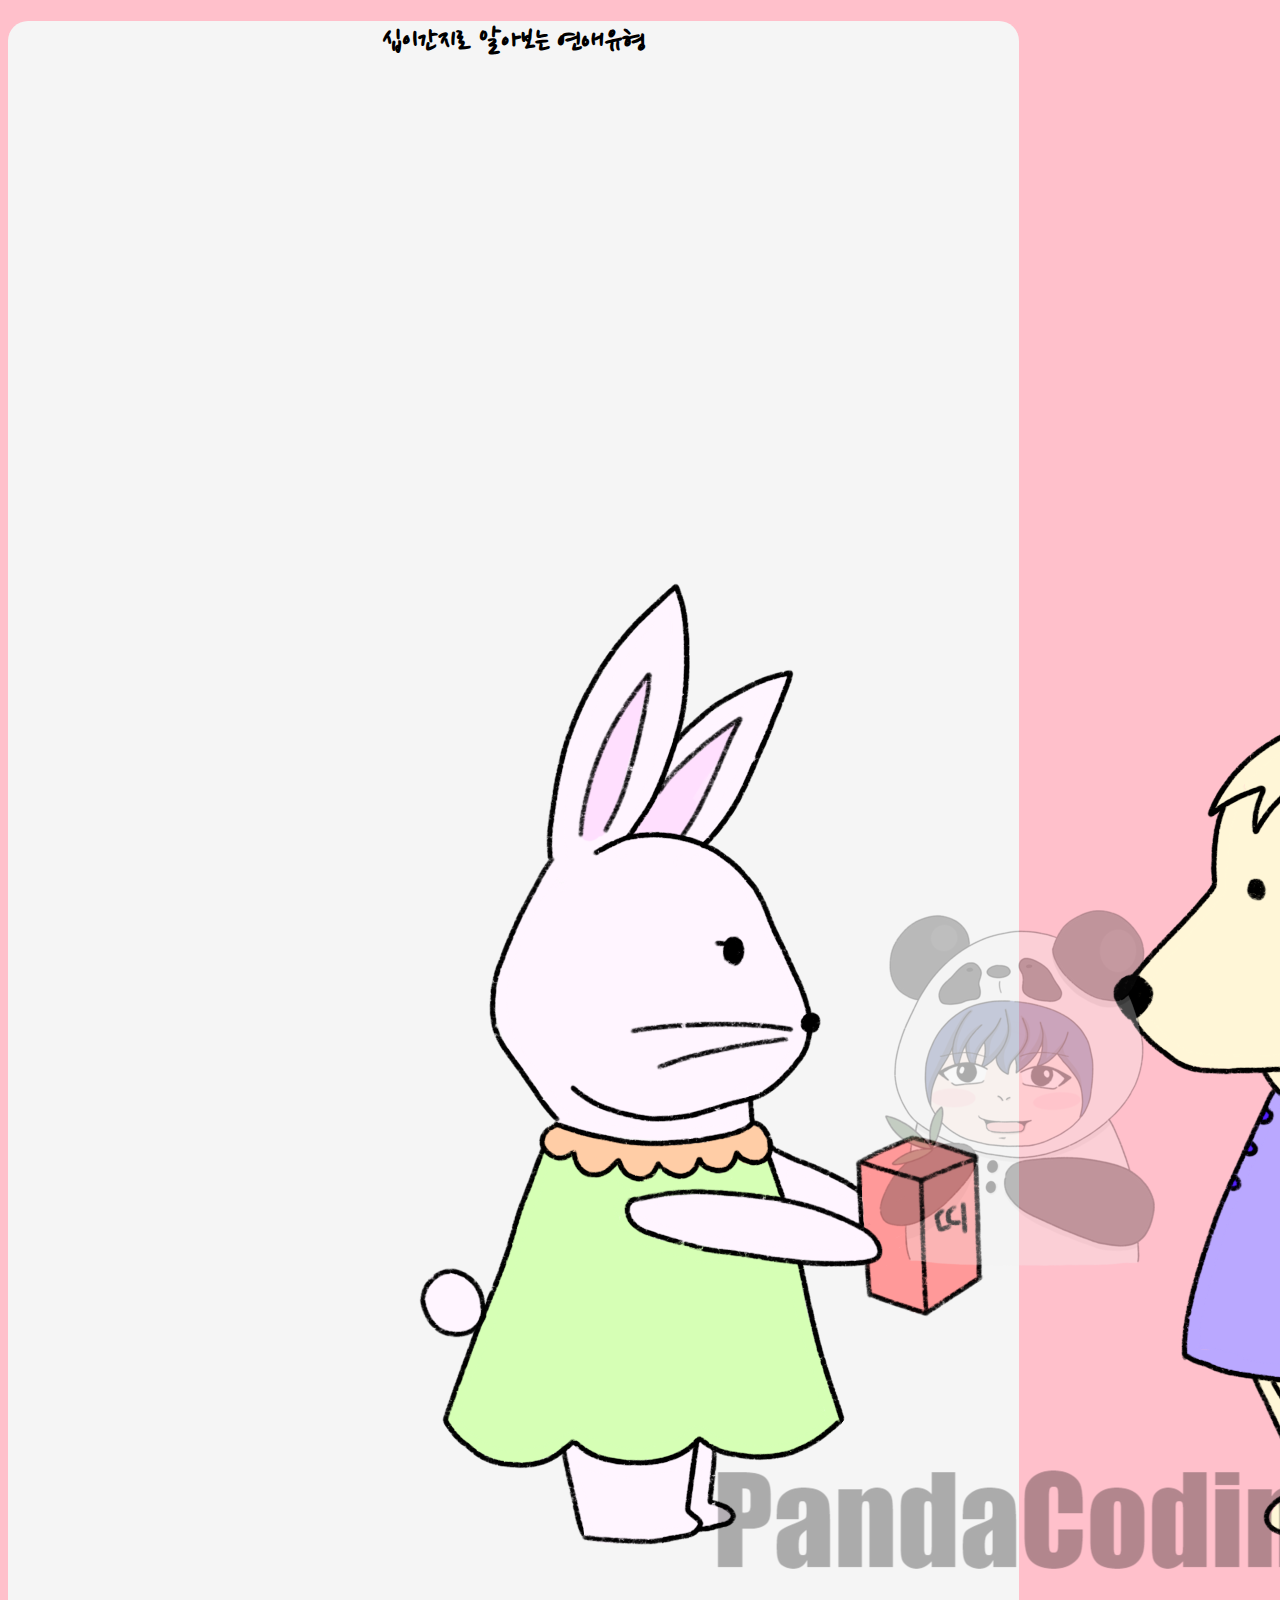
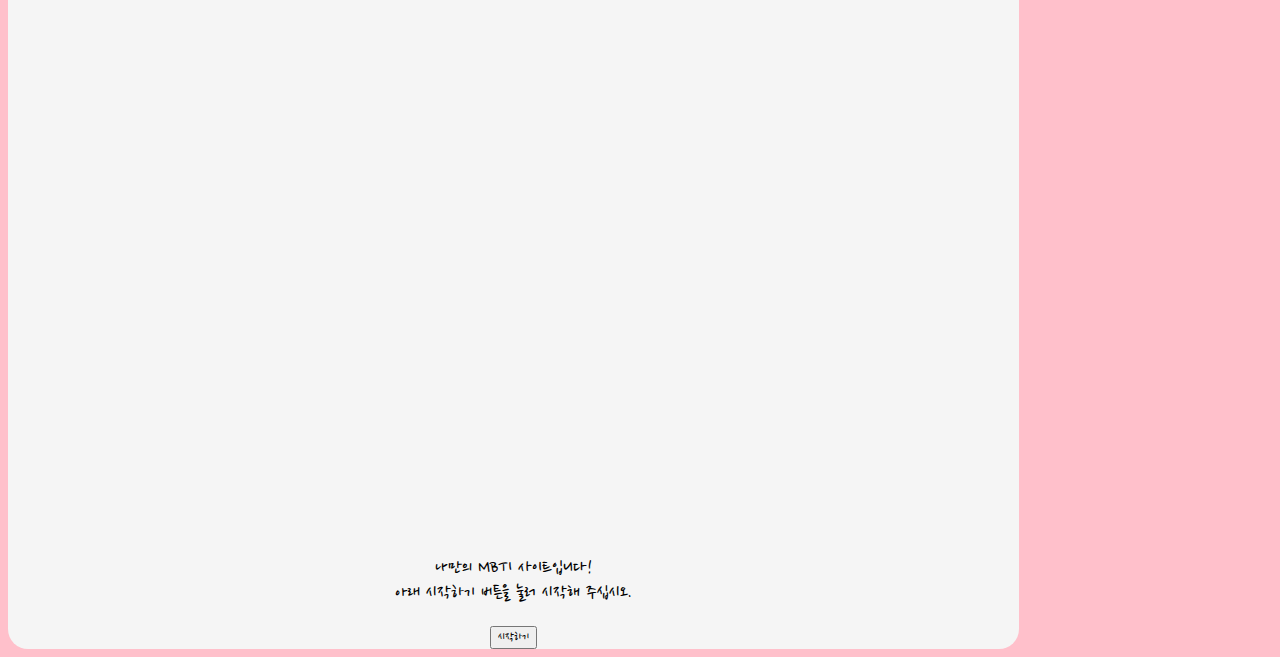
<file: #1. Main Page/index.html>
<!DOCTYPE html>
<html lang="ko" dir="ltr">

<head>
  <meta charset="utf-8">
  <meta name="viewport" content="width=device-width, initial-scale=1">

  <title></title>
  <link href="https://cdn.jsdelivr.net/npm/bootstrap@5.0.0-beta2/dist/css/bootstrap.min.css" rel="stylesheet" integrity="sha384-BmbxuPwQa2lc/FVzBcNJ7UAyJxM6wuqIj61tLrc4wSX0szH/Ev+nYRRuWlolflfl" crossorigin="anonymous">
  <link rel="preconnect" href="https://fonts.gstatic.com">
  <link href="https://fonts.googleapis.com/css2?family=Nanum+Pen+Script&display=swap" rel="stylesheet">
  <link rel="stylesheet" href="./css/default.css">
  <link rel="stylesheet" href="./css/main.css">
</head>

<body>
  <div class="container">
    <section id="main" class="mx-auto my-5 py-5 px-3">
      <h1>십이간지로 알아보는 연애유형</h1>
      <div class="col-lg-6 col-md-8 col-sm-10 col-12 mx-auto">
        <img src="./img/main.png" alt="mainImage" class="img-fluid">
      </div>
      <p>
        나만의 MBTI 사이트입니다! <br>
        아래 시작하기 버튼을 눌러 시작해 주십시오.
      </p>
      <button type="button" class="btn btn-outline-danger mt-3" onclick="js:begin()">시작하기</button>
    </section>
    <section id="qna">
      <div class="status mx-auto mt-5">
        <div class="statusBar">
        </div>
      </div>
      <div class="qBox my-5 py-3 mx-auto">

      </div>
      <div class="answerBox">

      </div>
    </section>
    <section id="result">
      
    </section>
    <script src="./js/data.js" charset="utf-8"></script>
    <script src="./js/start.js" charset="utf-8"></script>
  </div>
</body>

</html>
</file>
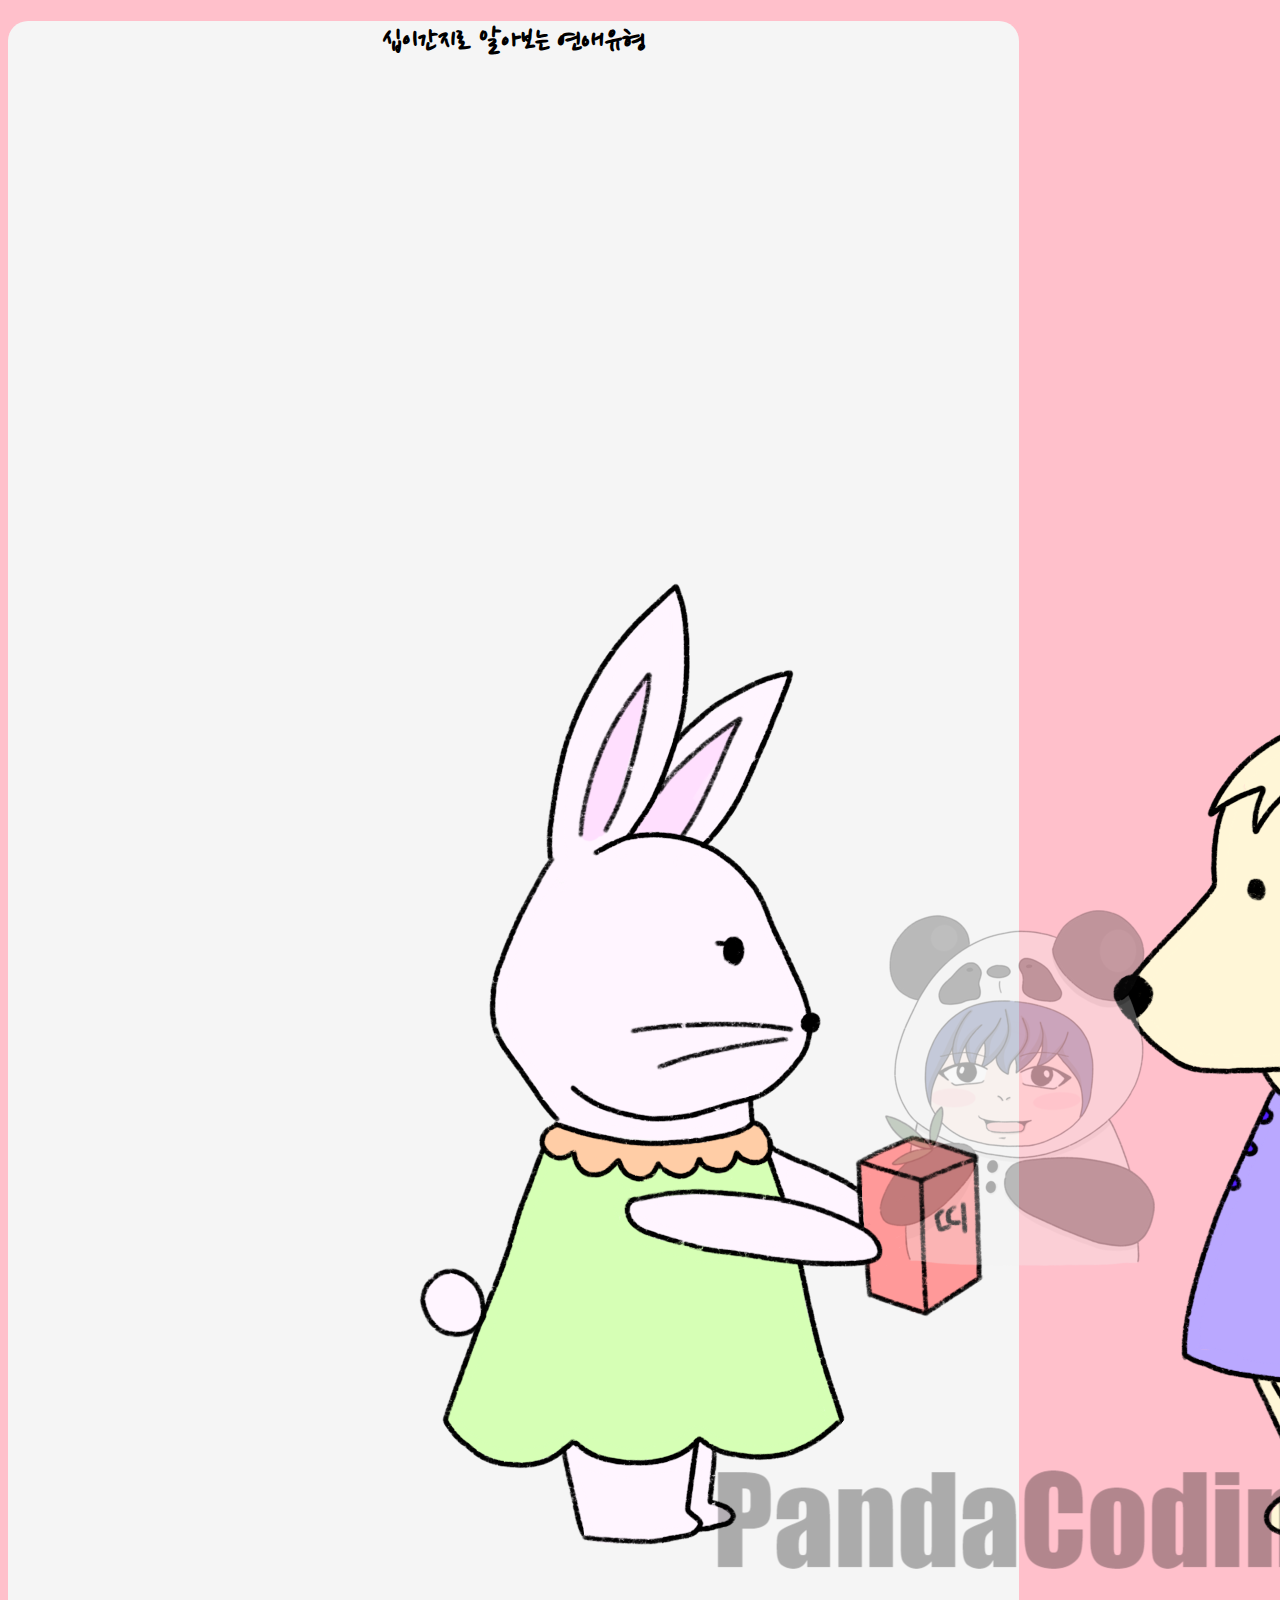
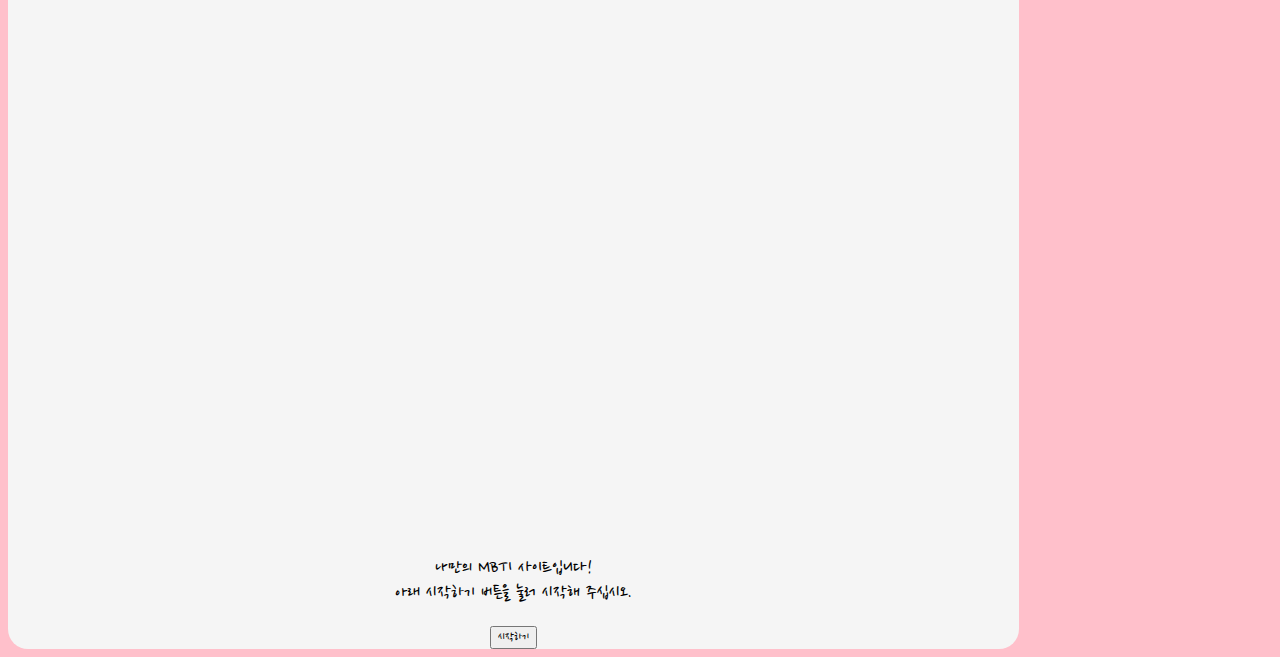
<file: #2. QnA Page/index.html>
<!DOCTYPE html>
<html lang="ko" dir="ltr">

<head>
  <meta charset="utf-8">
  <meta name="viewport" content="width=device-width, initial-scale=1">

  <title></title>
  <link href="https://cdn.jsdelivr.net/npm/bootstrap@5.0.0-beta2/dist/css/bootstrap.min.css" rel="stylesheet" integrity="sha384-BmbxuPwQa2lc/FVzBcNJ7UAyJxM6wuqIj61tLrc4wSX0szH/Ev+nYRRuWlolflfl" crossorigin="anonymous">
  <link rel="preconnect" href="https://fonts.gstatic.com">
  <link href="https://fonts.googleapis.com/css2?family=Nanum+Pen+Script&display=swap" rel="stylesheet">
  <link rel="stylesheet" href="./css/default.css">
  <link rel="stylesheet" href="./css/main.css">
  <link rel="stylesheet" href="./css/qna.css">
  <link rel="stylesheet" href="./css/animation.css">
</head>

<body>
  <div class="container">
    <section id="main" class="mx-auto my-5 py-5 px-3">
      <h1>십이간지로 알아보는 연애유형</h1>
      <div class="col-lg-6 col-md-8 col-sm-10 col-12 mx-auto">
        <img src="./img/main.png" alt="mainImage" class="img-fluid">
      </div>
      <p>
        나만의 MBTI 사이트입니다! <br>
        아래 시작하기 버튼을 눌러 시작해 주십시오.
      </p>
      <button type="button" class="btn btn-outline-danger mt-3" onclick="js:begin()">시작하기</button>
    </section>
    <section id="qna">
      <div class="status mx-auto mt-5">
        <div class="statusBar">
        </div>
      </div>
      <div class="qBox my-5 py-3 mx-auto">

      </div>
      <div class="answerBox">

      </div>
    </section>
    <section id="result">
      
    </section>
    <script src="./js/data.js" charset="utf-8"></script>
    <script src="./js/start.js" charset="utf-8"></script>
  </div>
</body>

</html>
</file>
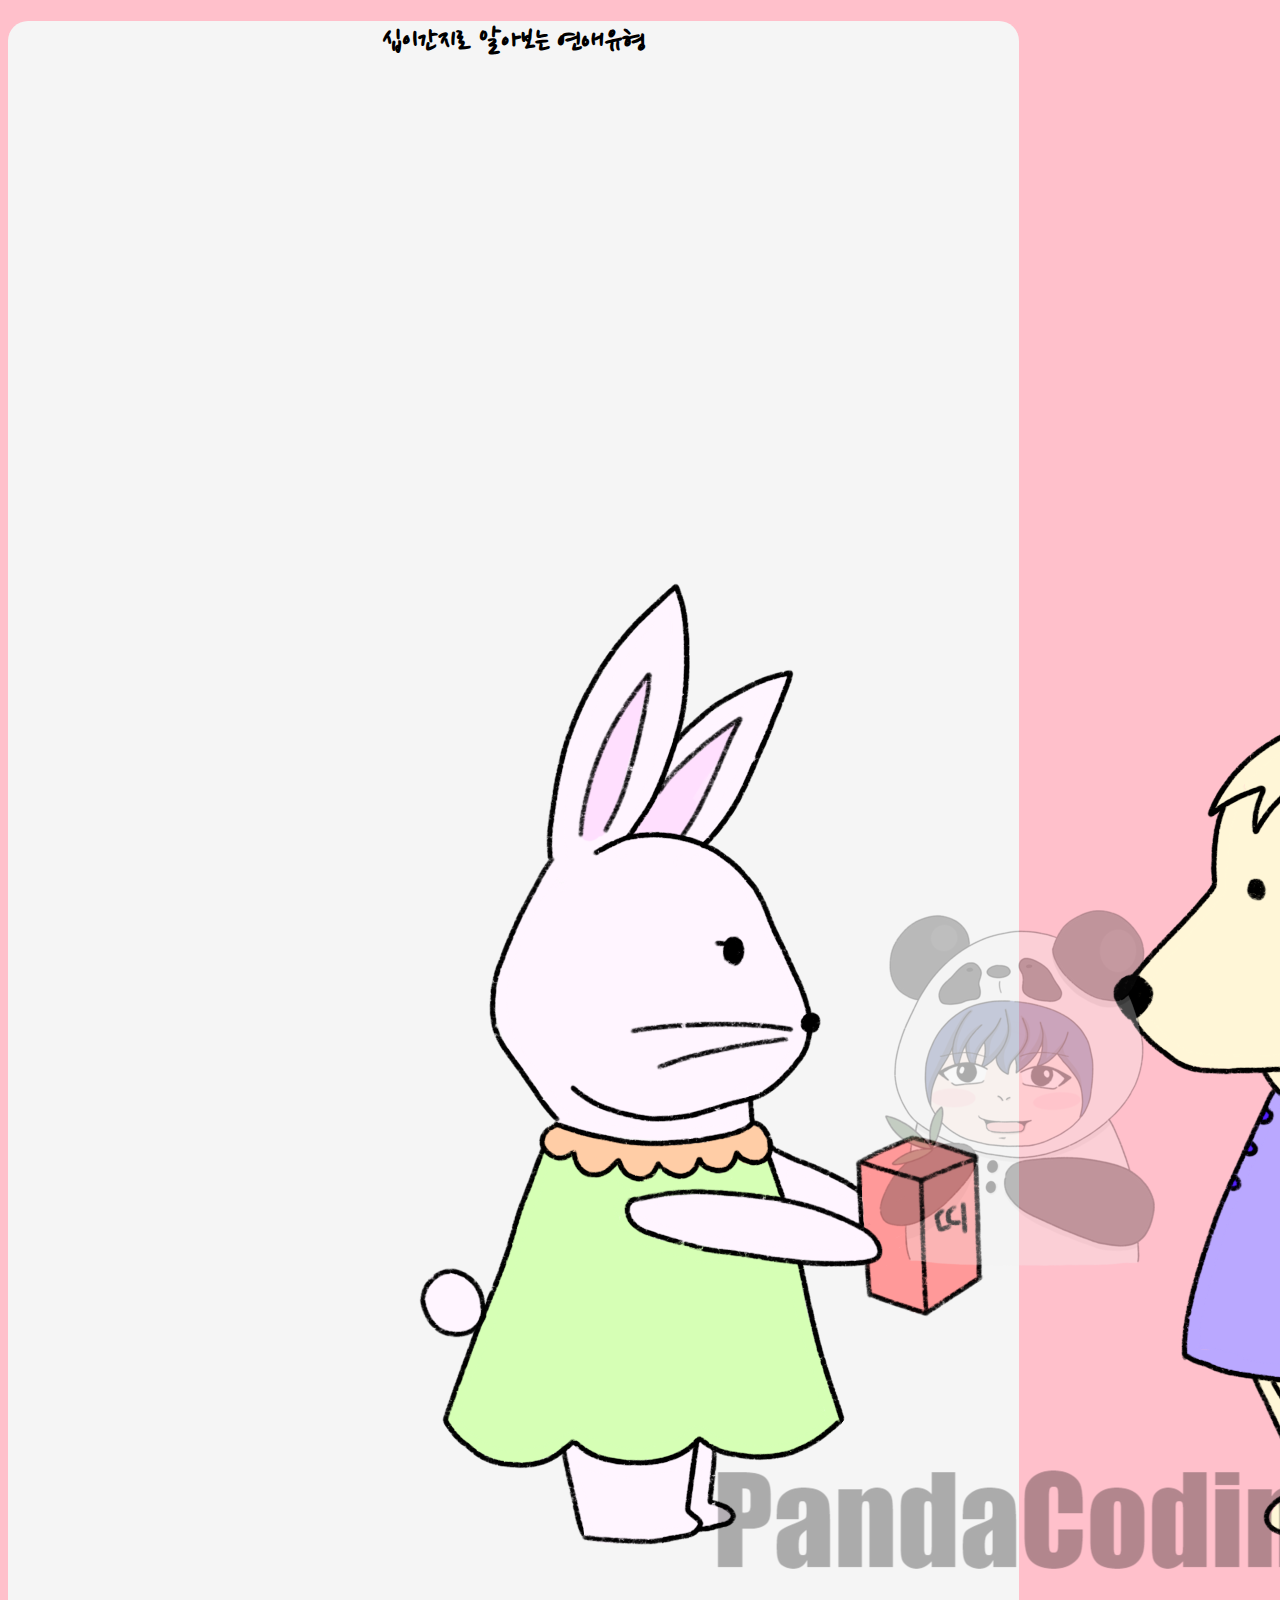
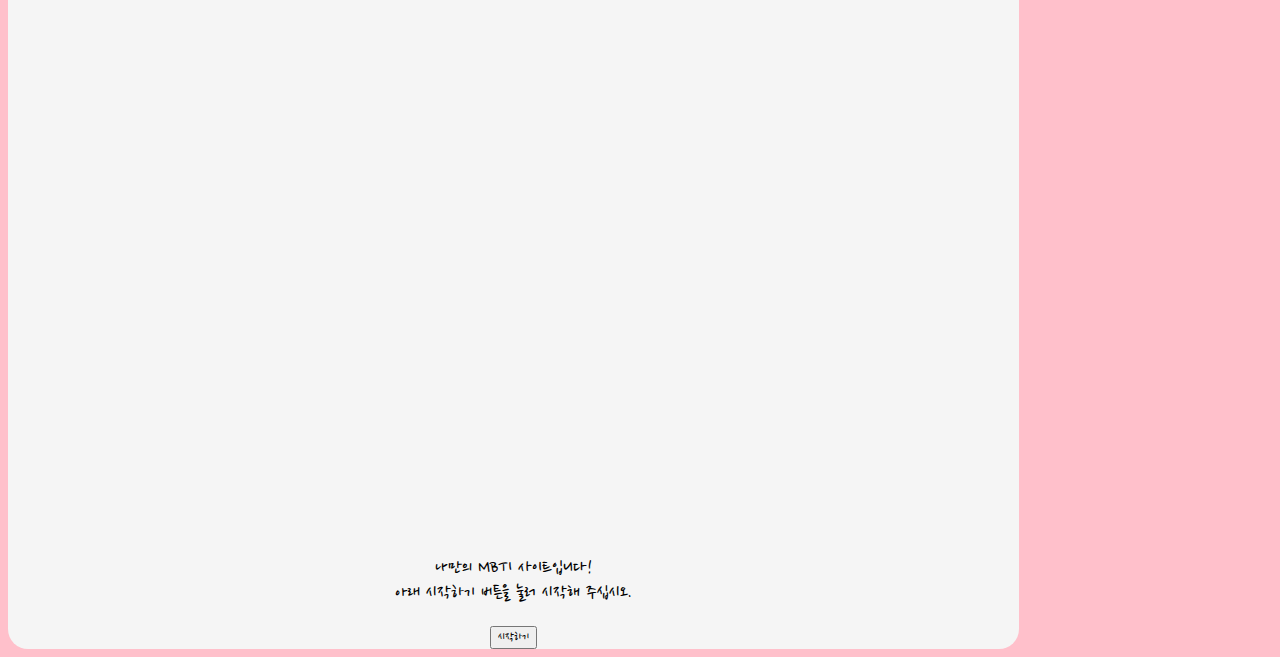
<file: #4. Share Page/index.html>
<!DOCTYPE html>
<html lang="ko" dir="ltr">

<head>
  <meta charset="utf-8">
  <meta name="viewport" content="width=device-width, initial-scale=1">
  <meta name="author" content="PandaCoding">
  <meta name="keywords" content="십이간지 연애유형">
  <meta name="description" content="십이간지 연애유형">

  <!-- sns share -->
  <meta property="og:url" content="https://twelvelovetype.netlify.app" />
  <meta property="og:title" content="십이간지 연애유형" />
  <meta property="og:type" content="website" />
  <meta property="og:image" content="img/share.png" />
  <meta property="og:description" content="십이간지로 알아보는 연애유형" />

  <!--favicon-->
  <link rel="shortcut icon" href="img/favicon.ico">
  <link rel="apple-touch-icon-precomposed" href="img/favicon.ico" />

  <title>십이간지 연애유형</title>
  <link href="https://cdn.jsdelivr.net/npm/bootstrap@5.0.0-beta2/dist/css/bootstrap.min.css" rel="stylesheet" integrity="sha384-BmbxuPwQa2lc/FVzBcNJ7UAyJxM6wuqIj61tLrc4wSX0szH/Ev+nYRRuWlolflfl" crossorigin="anonymous">
  <link rel="preconnect" href="https://fonts.gstatic.com">
  <link href="https://fonts.googleapis.com/css2?family=Nanum+Pen+Script&display=swap" rel="stylesheet">
  <link rel="stylesheet" href="./css/default.css">
  <link rel="stylesheet" href="./css/main.css">
  <link rel="stylesheet" href="./css/qna.css">
  <link rel="stylesheet" href="./css/animation.css">
  <link rel="stylesheet" href="./css/result.css">
  <script src="https://developers.kakao.com/sdk/js/kakao.js"></script>
  <script>
    Kakao.init(JavaScript Key);
    Kakao.isInitialized();
  </script>
</head>

<body>
  <div class="container">
    <section id="main" class="mx-auto my-5 py-5 px-3">
      <h1>십이간지로 알아보는 연애유형</h1>
      <div class="col-lg-6 col-md-8 col-sm-10 col-12 mx-auto">
        <img src="./img/main.png" alt="mainImage" class="img-fluid">
      </div>
      <p>
        나만의 MBTI 사이트입니다! <br>
        아래 시작하기 버튼을 눌러 시작해 주십시오.
      </p>
      <button type="button" class="btn btn-outline-danger mt-3" onclick="js:begin()">시작하기</button>
    </section>
    <section id="qna">
      <div class="status mx-auto mt-5">
        <div class="statusBar">
        </div>
      </div>
      <div class="qBox my-5 py-3 mx-auto">

      </div>
      <div class="answerBox">

      </div>
    </section>
    <section id="result" class="mx-auto my-5 py-5 px-3">
      <h1>당신의 결과는?!</h1>
      <div class="resultname">

      </div>
      <div id="resultImg" class="my-3 col-lg-6 col-md-8 col-sm-10 col-12 mx-auto">

      </div>
      <div class="resultDesc">

      </div>
      <button type="button" class="kakao mt-3 py-2 px-3" onclick="js:setShare()">공유하기</button>
    </section>
    <script src="./js/data.js" charset="utf-8"></script>
    <script src="./js/start.js" charset="utf-8"></script>
    <script src="./js/share.js" charset="utf-8"></script>
  </div>
</body>

</html>
</file>
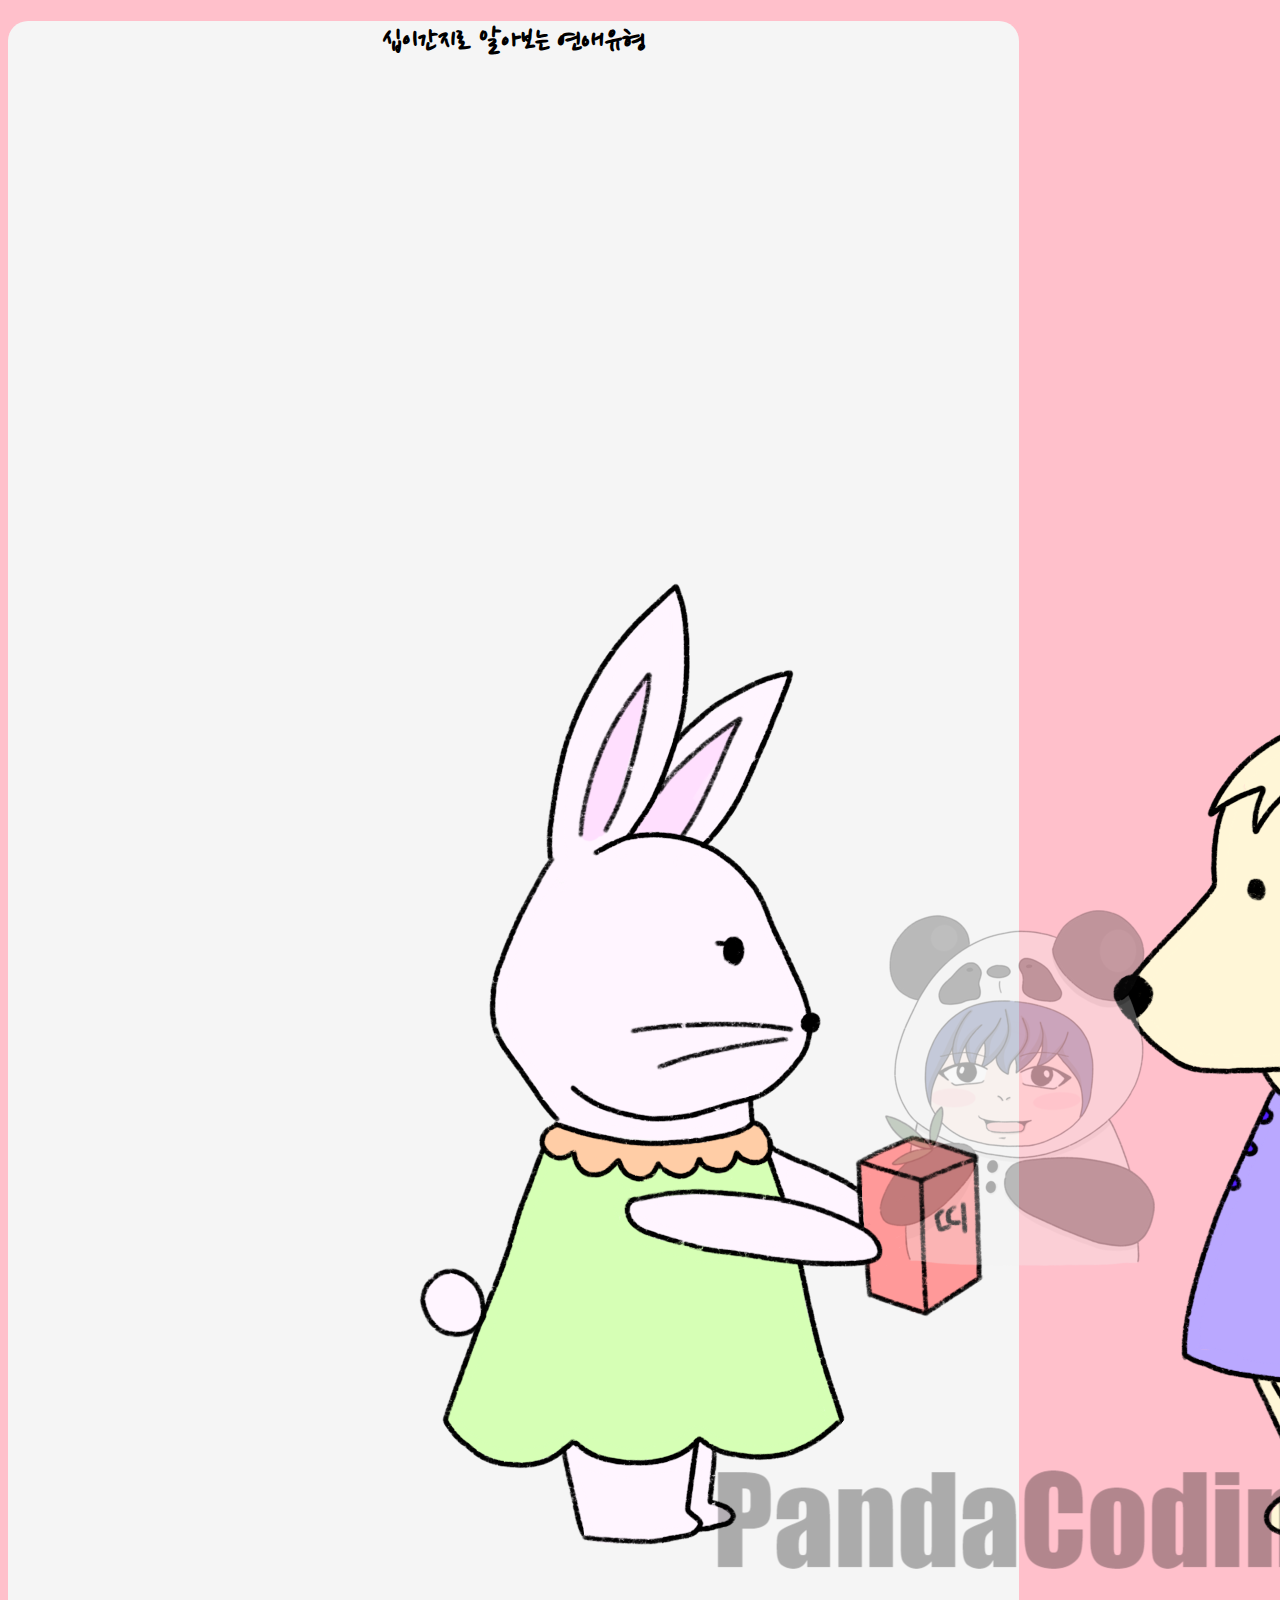
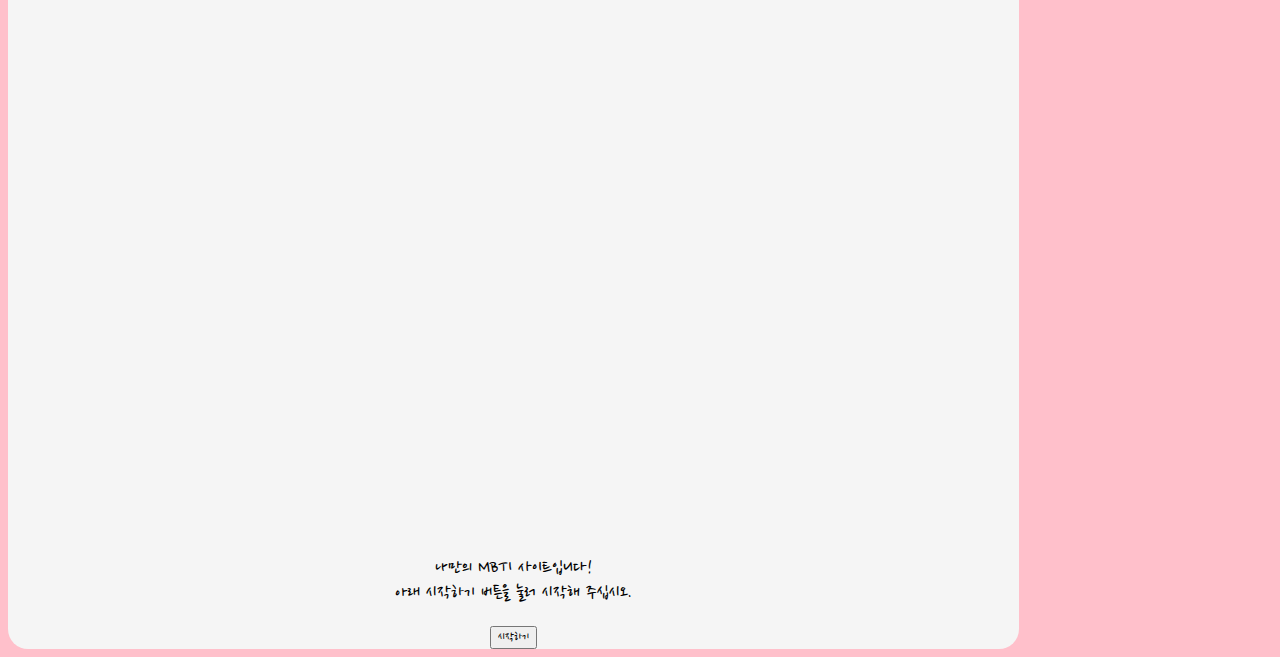
<file: #5. Img Version/index.html>
<!DOCTYPE html>
<html lang="ko" dir="ltr">

<head>
  <meta charset="utf-8">
  <meta name="viewport" content="width=device-width, initial-scale=1">
  <meta name="author" content="PandaCoding">
  <meta name="keywords" content="십이간지 연애유형">
  <meta name="description" content="십이간지 연애유형">

  <!-- sns share -->
  <meta property="og:url" content="https://twelvelovetype.netlify.app" />
  <meta property="og:title" content="십이간지 연애유형" />
  <meta property="og:type" content="website" />
  <meta property="og:image" content="img/share.png" />
  <meta property="og:description" content="십이간지로 알아보는 연애유형" />

  <!--favicon-->
  <link rel="shortcut icon" href="img/favicon.ico">
  <link rel="apple-touch-icon-precomposed" href="img/favicon.ico" />

  <title>십이간지 연애유형</title>
  <link href="https://cdn.jsdelivr.net/npm/bootstrap@5.0.0-beta2/dist/css/bootstrap.min.css" rel="stylesheet" integrity="sha384-BmbxuPwQa2lc/FVzBcNJ7UAyJxM6wuqIj61tLrc4wSX0szH/Ev+nYRRuWlolflfl" crossorigin="anonymous">
  <link rel="preconnect" href="https://fonts.gstatic.com">
  <link href="https://fonts.googleapis.com/css2?family=Nanum+Pen+Script&display=swap" rel="stylesheet">
  <link rel="stylesheet" href="./css/default.css">
  <link rel="stylesheet" href="./css/main.css">
  <link rel="stylesheet" href="./css/qna.css">
  <link rel="stylesheet" href="./css/animation.css">
  <link rel="stylesheet" href="./css/result.css">
  <script src="https://developers.kakao.com/sdk/js/kakao.js"></script>
  <script>
  //Kakao.init(JavaScript Key);
  //Kakao.isInitialized();
  </script>
</head>

<body>
  <div class="container">
    <section id="main" class="mx-auto my-5 py-5 px-3">
      <h1>십이간지로 알아보는 연애유형</h1>
      <div class="col-lg-6 col-md-8 col-sm-10 col-12 mx-auto">
        <img src="./img/main.png" alt="mainImage" class="img-fluid">
      </div>
      <p>
        나만의 MBTI 사이트입니다! <br>
        아래 시작하기 버튼을 눌러 시작해 주십시오.
      </p>
      <button type="button" class="btn btn-outline-danger mt-3" onclick="js:begin()">시작하기</button>
    </section>
    <section id="qna">
      <div class="status mx-auto mt-5">
        <div class="statusBar">
        </div>
      </div>
      <div class="qBox my-5 py-3 mx-auto">

      </div>

      <div class="row row-cols-1 row-cols-md-2 g-2 answerBox mx-auto">
        <div class="col">
          <div class="card">
            <img src="./img/main.png" class="card-img-top leftImage" alt="...">
          </div>
        </div>
        <div class="col">
          <div class="card">
            <img src="./img/main.png" class="card-img-top rightImage" alt="...">
          </div>
        </div>
      </div>

    </section>
    <section id="result" class="mx-auto my-5 py-5 px-3">
      <h1>당신의 결과는?!</h1>
      <div class="resultname">

      </div>
      <div id="resultImg" class="my-3 col-lg-6 col-md-8 col-sm-10 col-12 mx-auto">

      </div>
      <div class="resultDesc">

      </div>
      <button type="button" class="kakao mt-3 py-2 px-3" onclick="js:setShare()">공유하기</button>
    </section>

    <script src="./js/data.js" charset="utf-8"></script>
    <script src="./js/start.js" charset="utf-8"></script>
    <script src="./js/share.js" charset="utf-8"></script>
  </div>
</body>

</html>
</file>
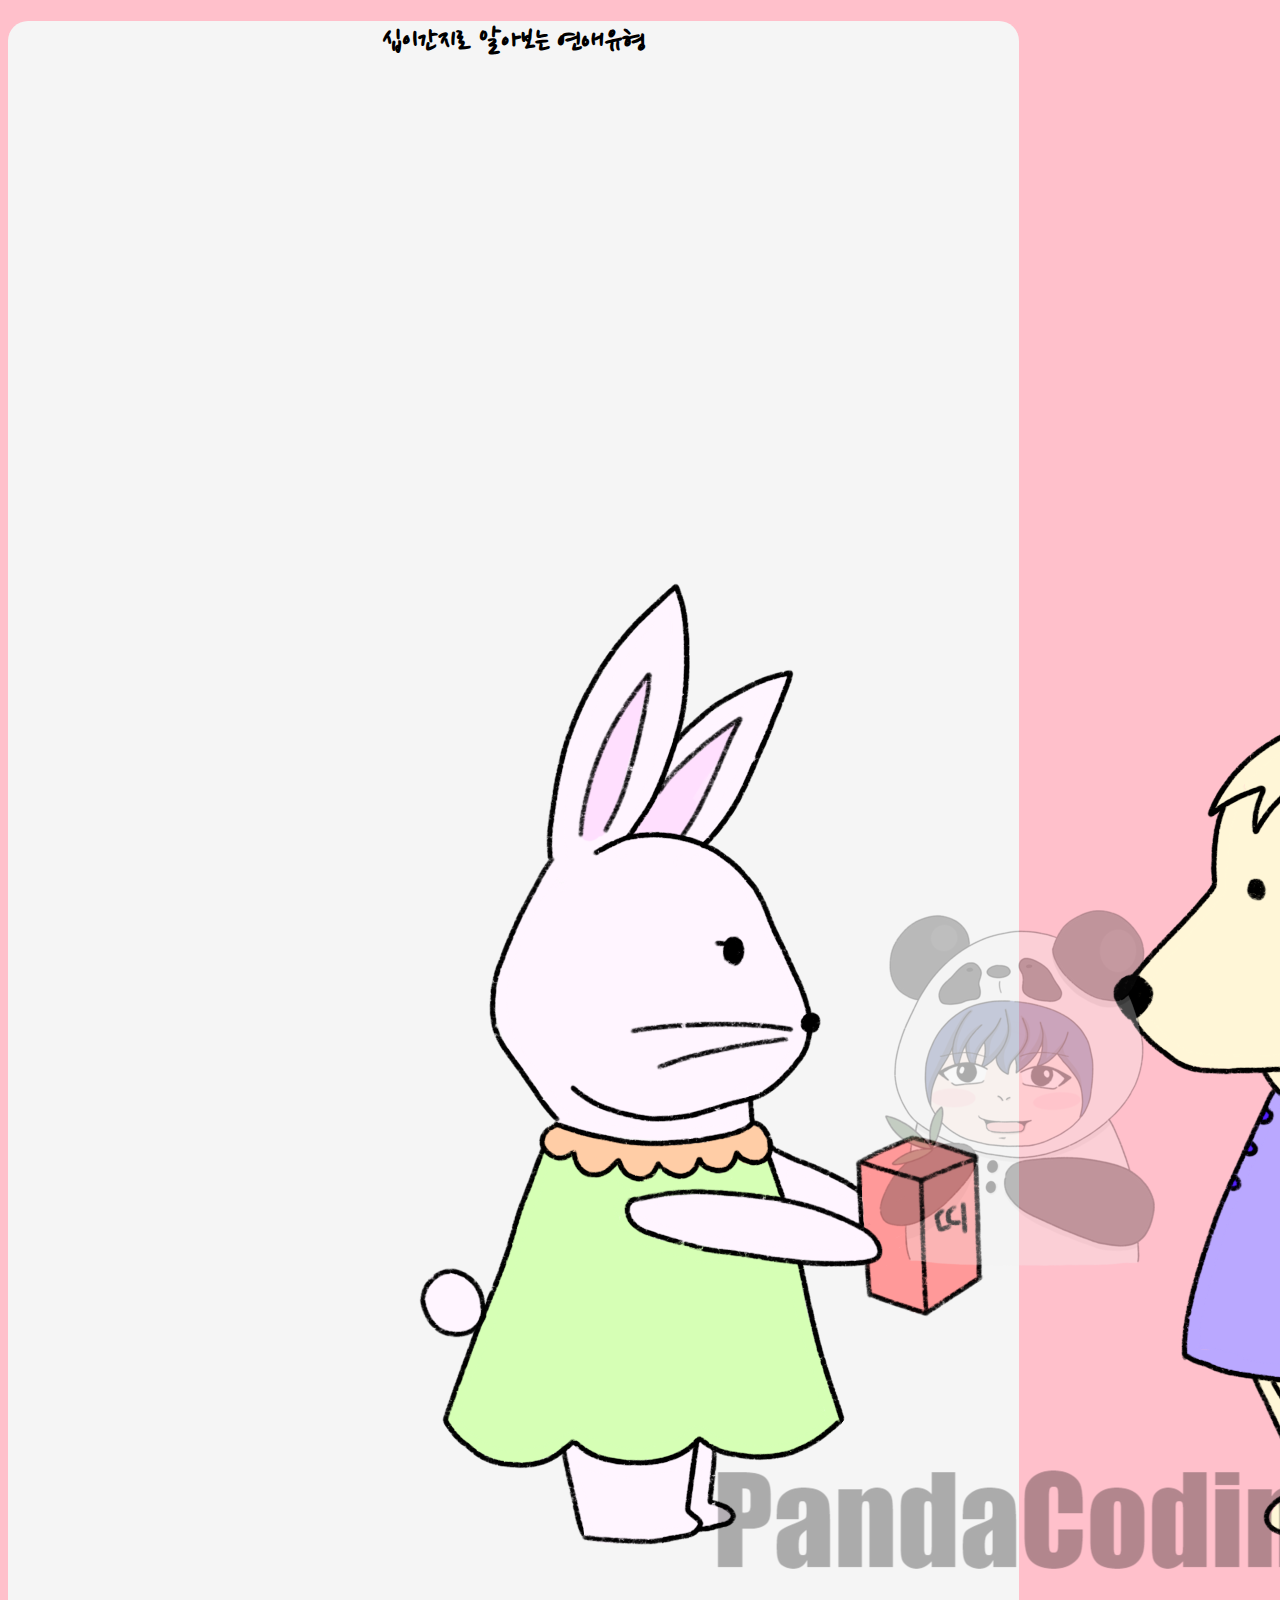
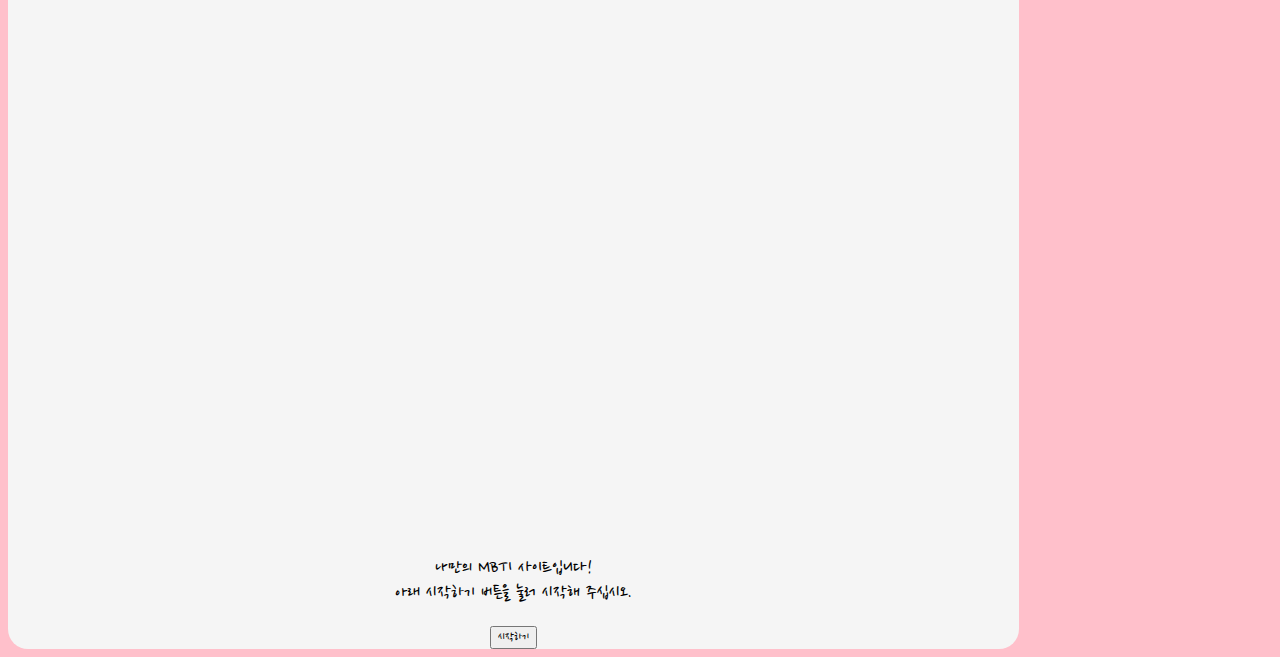
<file: code/index.html>
<!DOCTYPE html>
<html lang="en">

<head>
    <meta charset="UTF-8">
    <meta http-equiv="X-UA-Compatible" content="IE=edge">
    <meta name="viewport" content="width=device-width, initial-scale=1.0">
    <title>Document</title>
    <link href="https://cdn.jsdelivr.net/npm/bootstrap@5.0.0-beta2/dist/css/bootstrap.min.css" rel="stylesheet"
        integrity="sha384-BmbxuPwQa2lc/FVzBcNJ7UAyJxM6wuqIj61tLrc4wSX0szH/Ev+nYRRuWlolflfl" crossorigin="anonymous">
    <link href="https://fonts.googleapis.com/css2?family=Nanum+Pen+Script&display=swap" rel="stylesheet">

    <link rel="stylesheet" href="./css/default.css">
    <link rel="stylesheet" href="./css/main.css">
    <link rel="stylesheet" href="./css/qna.css">
    <link rel="stylesheet" href="./css/result.css">
    <link rel="stylesheet" href="./css/animation.css">
</head>

<body>
    <div class="container">
        <section id="main" class="mx-auto mt-5 py-5 px-3">
            <h1 class="">십이간지로 알아보는 연애유형</h3>
            <div class="col-lg-6 col-md-6 col-sm-10 col-12 mx-auto">
                <img src="./img/main.png" alt="mainImage" class="img-fluid" />
            </div>
            <p>
                나만의 MBTI 사이트입니다! <br>
                아래 시작하기 버튼을 눌러 시작해 주십시오.
            </p>
            <button type="button" class="btn btn-outline-danger mt-3" onclick="js:begin()">시작하기</button>
        </section>

        <section id="qna">
            <div class="status mx-auto mt-5">
                <div class="statusBar">
                    
                </div>
            </div>
            <div class="qBox my-5 py-3 mx-auto">
                
            </div>
            <div class="answerBox">
                
            </div>
        </section>

        <section id="result">
            <h1 class="">당신의 결과는?</h3>
                <div id="resultImg" class="col-lg-6 col-md-6 col-sm-10 col-12 mx-auto">
                </div>

                <div class="resultName"></div>
                <div class="resultDesc"></div>

                <button type="button" class="" onclick="js">공유하기</button>
        </section>
        <script src="./js/data.js" charset="utf-8"></script>
        <script src="./js/start.js" charset="utf-8"></script>
    </div>
</body>

</html>
</file>
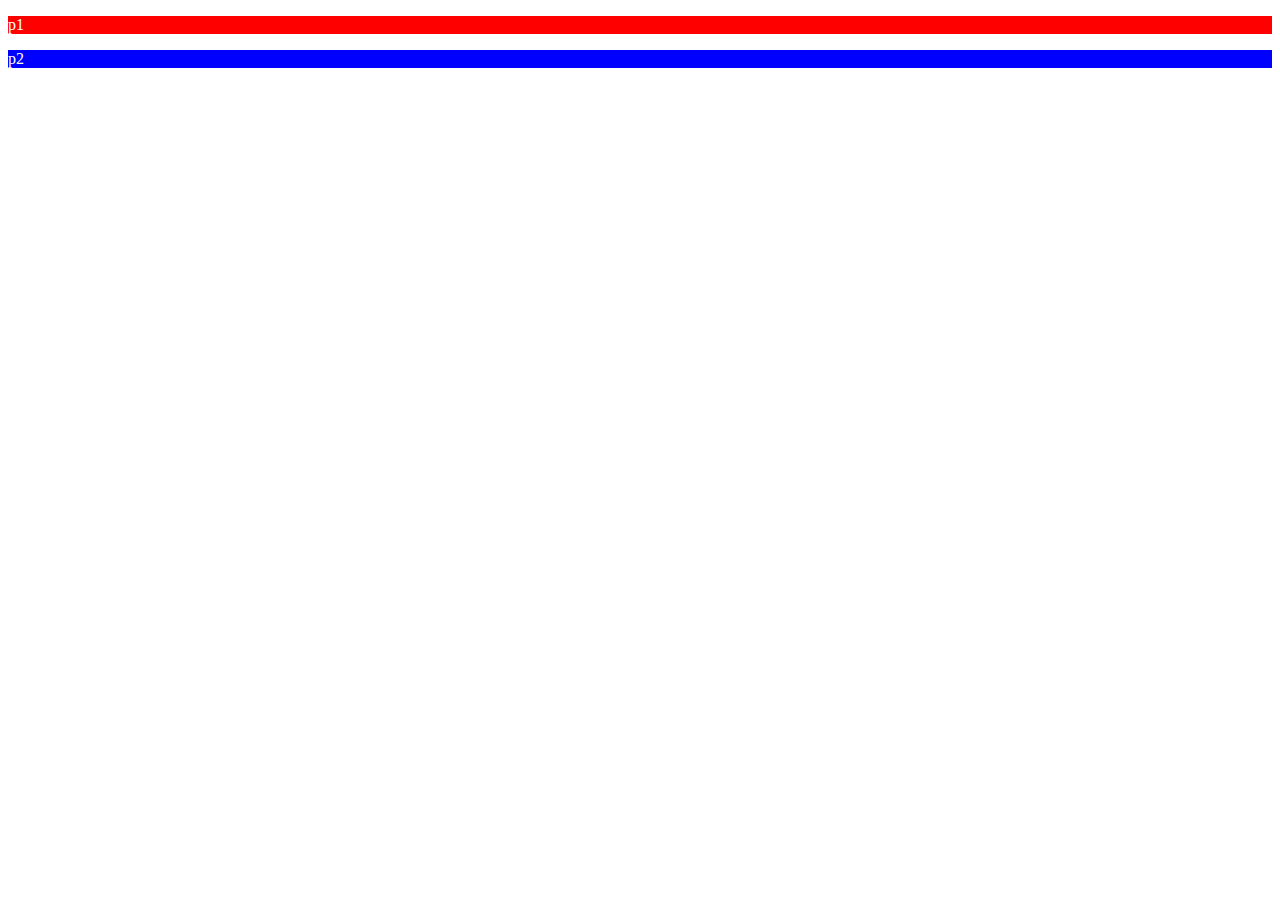
<file: code/grid.html>
<!DOCTYPE html>
<html lang="en">

<head>
    <meta charset="UTF-8">
    <title>Document</title>
    <link href="https://cdn.jsdelivr.net/npm/bootstrap@5.0.0-beta2/dist/css/bootstrap.min.css" rel="stylesheet" integrity="sha384-BmbxuPwQa2lc/FVzBcNJ7UAyJxM6wuqIj61tLrc4wSX0szH/Ev+nYRRuWlolflfl" crossorigin="anonymous">
  
</head>

<body>
    <section id="main">
        <div class="container">
            <div class="col-6" style="background-color: red;">
                <p style="color:white">p1</p>
            </div>
            <div class="col-4" style="background-color: blue;">
                <p style="color:white">p2</p>
            </div>
        </div>
    </section>

</body>

</html>
</file>
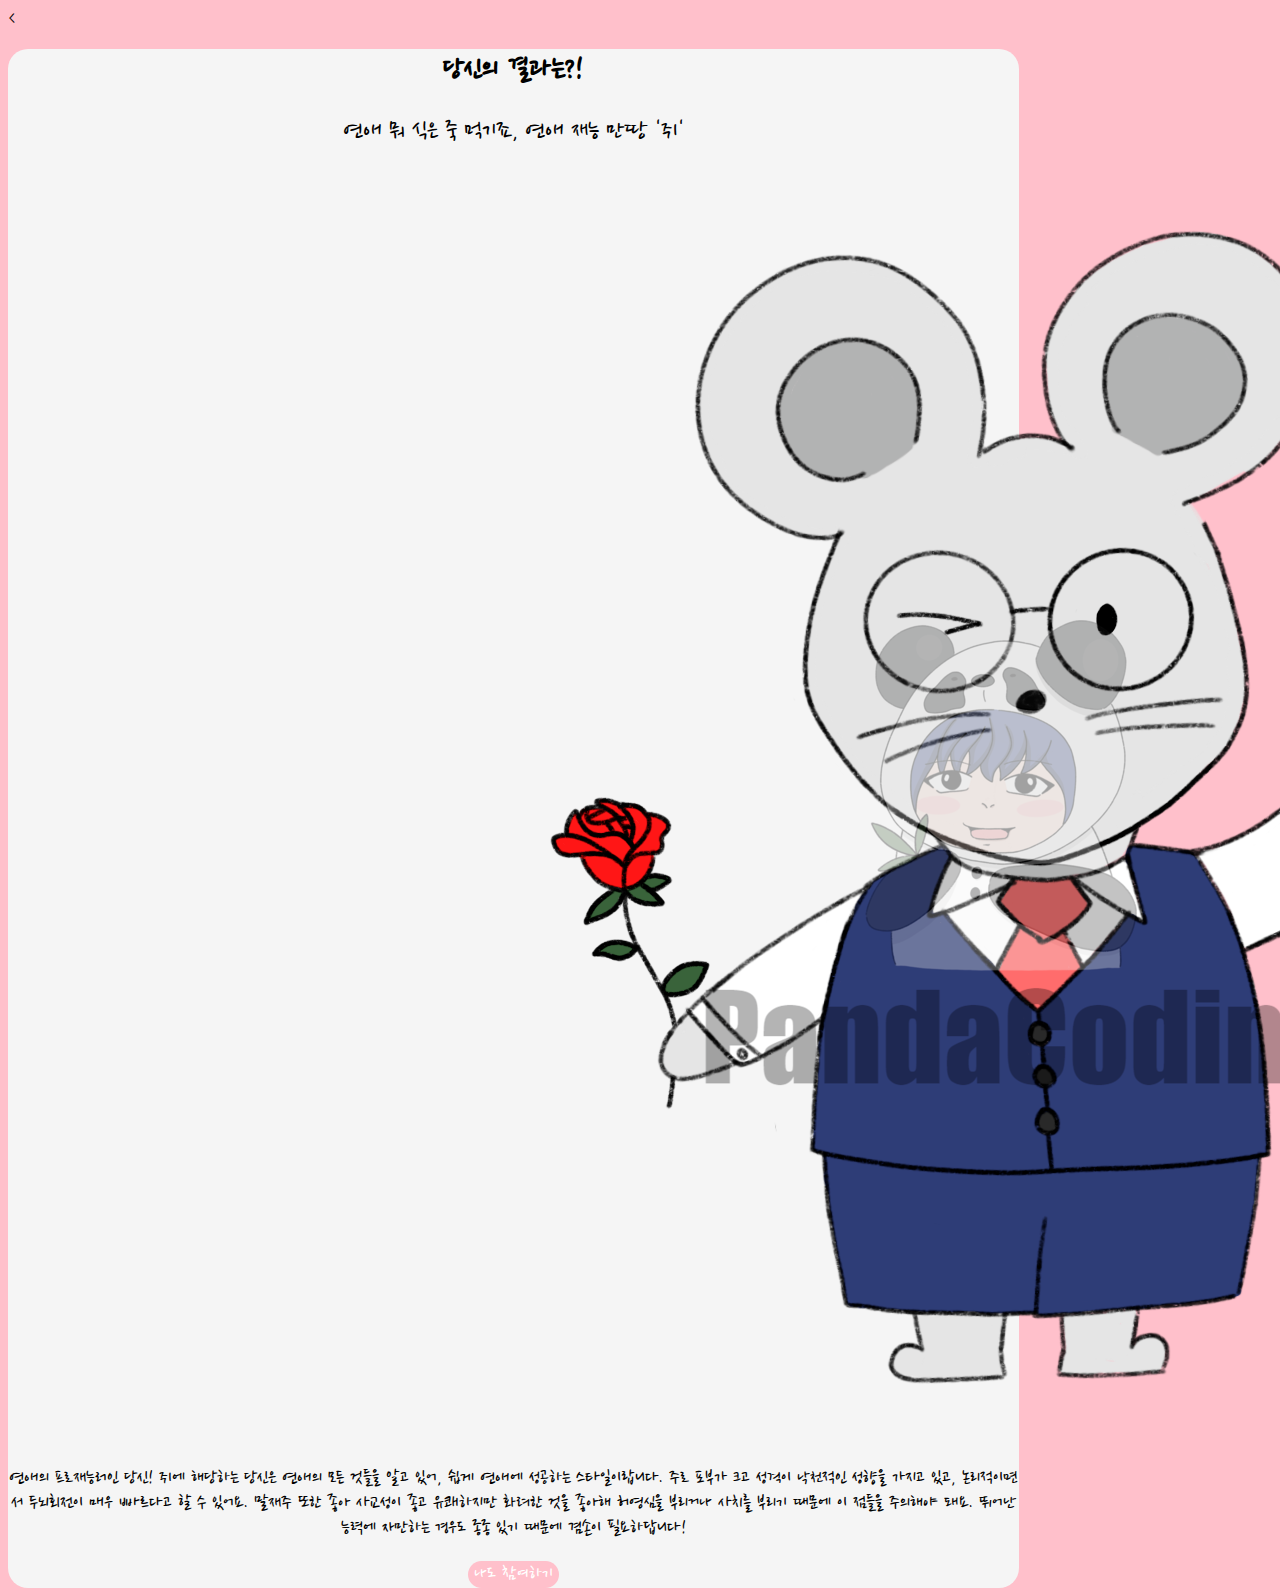
<file: #4. Share Page/page/result-0.html>
<!DOCTYPE html>
<html lang="ko" dir="ltr">
  <head>
    <  <meta charset="utf-8">
      <meta name="viewport" content="width=device-width, initial-scale=1">
      <meta name="author" content="PandaCoding">
      <meta name="keywords" content="십이간지 연애유형">
      <meta name="description" content="십이간지 연애유형">

      <!-- sns share -->
      <meta property="og:url" content="https://twelvelovetype.netlify.app" />
      <meta property="og:title" content="십이간지 연애유형" />
      <meta property="og:type" content="website" />
      <meta property="og:image" content="../img/share.png" />
      <meta property="og:description" content="십이간지로 알아보는 연애유형" />

      <!--favicon-->
      <link rel="shortcut icon" href="../img/favicon.ico">
      <link rel="apple-touch-icon-precomposed" href="../img/favicon.ico" />

      <title>십이간지 연애유형</title>
      <link href="https://cdn.jsdelivr.net/npm/bootstrap@5.0.0-beta2/dist/css/bootstrap.min.css" rel="stylesheet" integrity="sha384-BmbxuPwQa2lc/FVzBcNJ7UAyJxM6wuqIj61tLrc4wSX0szH/Ev+nYRRuWlolflfl" crossorigin="anonymous">
      <link rel="preconnect" href="https://fonts.gstatic.com">
      <link href="https://fonts.googleapis.com/css2?family=Nanum+Pen+Script&display=swap" rel="stylesheet">
      <link rel="stylesheet" href="../css/default.css">
      <link rel="stylesheet" href="../css/result.css">
  </head>
  <body>
    <section id="shareResult" class="mx-auto my-5 py-5 px-3">
      <h1>당신의 결과는?!</h1>
      <div class="resultname">
        <p>연애 뭐 식은 죽 먹기죠, 연애 재능 만땅 '쥐'</p>
      </div>
      <div id="resultImg" class="my-3 col-lg-6 col-md-8 col-sm-10 col-12 mx-auto">
        <img src="../img/image-0.png" alt="0" class="img-fluid">
      </div>
      <div class="resultDesc">
        <p>연애의 프로재능러인 당신! 쥐에 해당하는 당신은 연애의 모든 것들을 알고 있어, 쉽게 연애에 성공하는 스타일이랍니다. 주로 포부가 크고 성격이 낙천적인 성향을 가지고 있고, 논리적이면서 두뇌회전이 매우 빠르다고 할 수 있어요. 말재주 또한 좋아 사교성이 좋고 유쾌하지만 화려한 것을 좋아해 허영심을 부리거나 사치를 부리기 때문에 이 점들을 주의해야 돼요. 뛰어난 능력에 자만하는 경우도 종종 있기 때문에 겸손이 필요하답니다!</p>
      </div>
      <script type="text/javascript">
        function moveHome(){
          location.href = "/index.html";
        }
      </script>
      <button type="button" class="gohome mt-3 py-2 px-3" onclick="js:moveHome()">나도 참여하기</button>
    </section>
  </body>
</html>
</file>
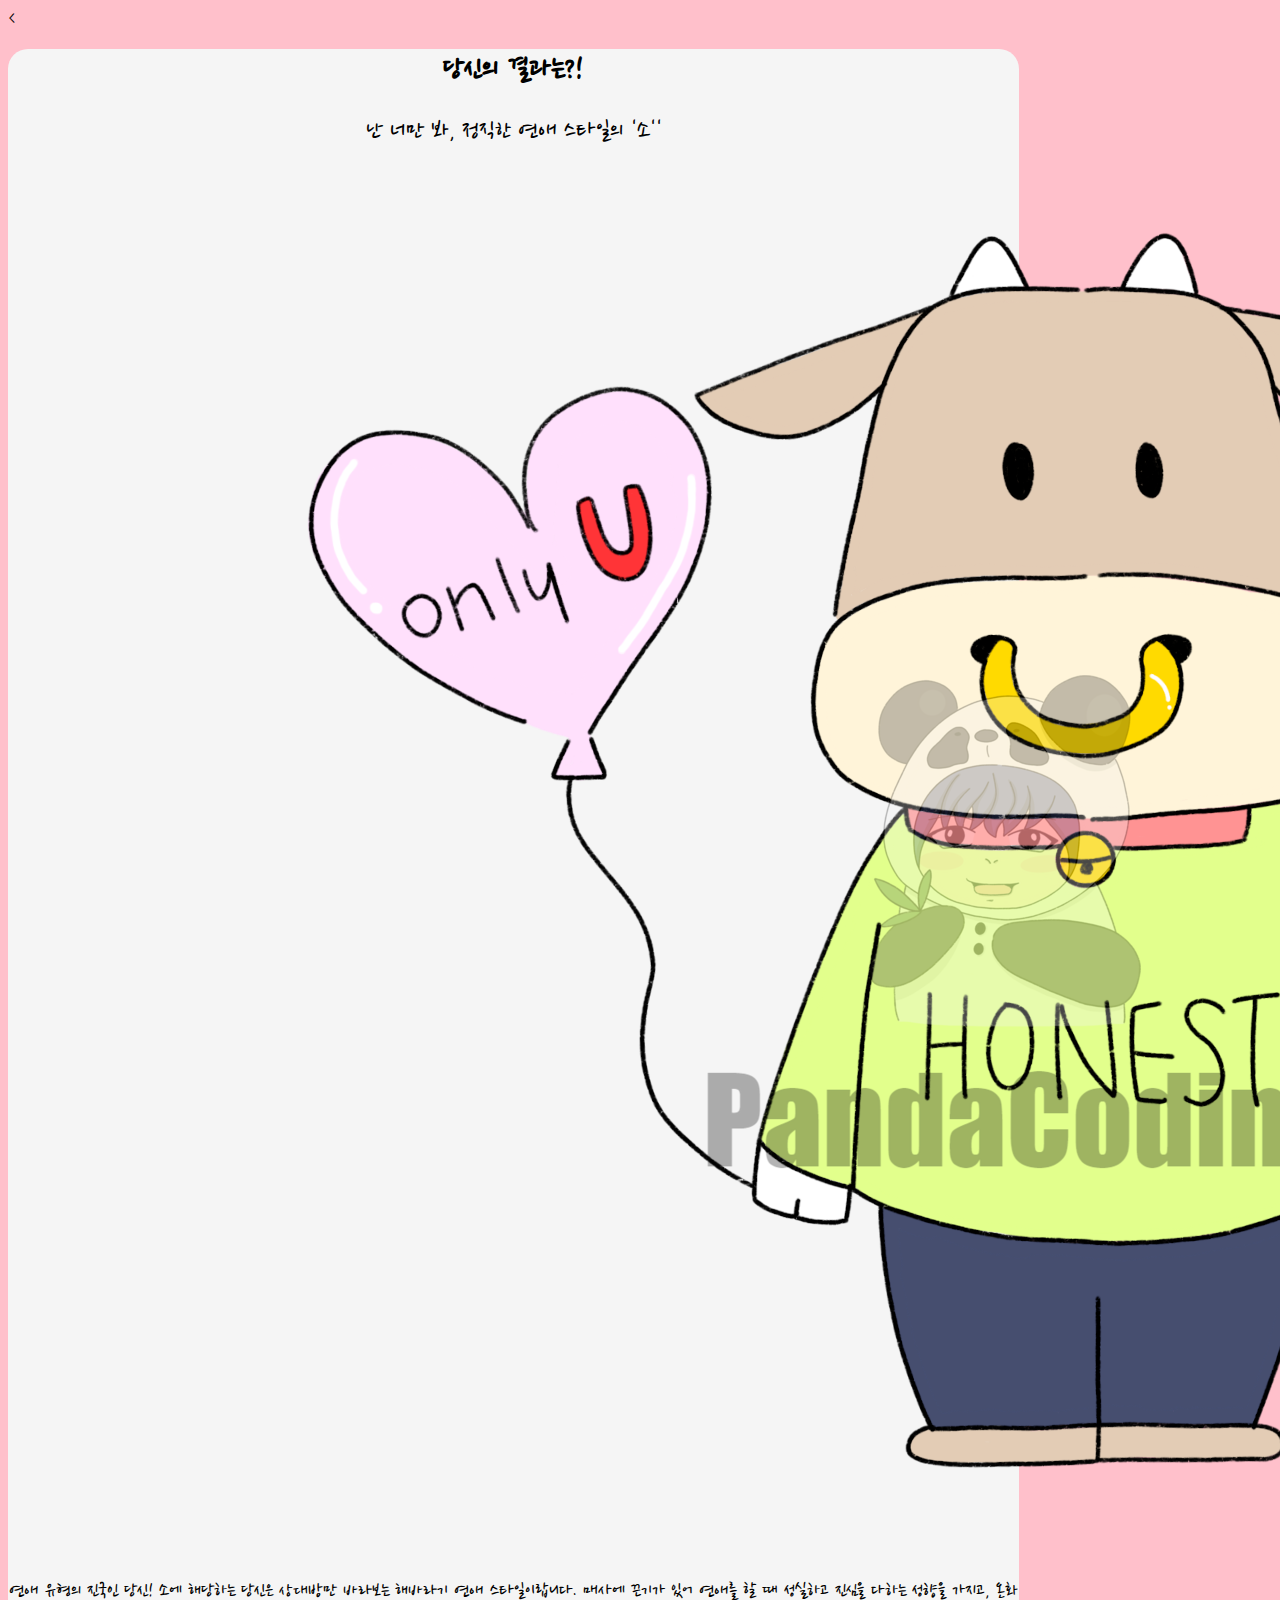
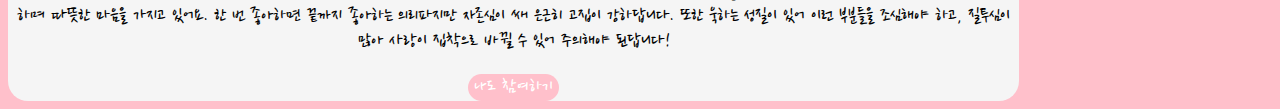
<file: #4. Share Page/page/result-1.html>
<!DOCTYPE html>
<html lang="ko" dir="ltr">
  <head>
    <  <meta charset="utf-8">
      <meta name="viewport" content="width=device-width, initial-scale=1">
      <meta name="author" content="PandaCoding">
      <meta name="keywords" content="십이간지 연애유형">
      <meta name="description" content="십이간지 연애유형">

      <!-- sns share -->
      <meta property="og:url" content="https://twelvelovetype.netlify.app" />
      <meta property="og:title" content="십이간지 연애유형" />
      <meta property="og:type" content="website" />
      <meta property="og:image" content="../img/share.png" />
      <meta property="og:description" content="십이간지로 알아보는 연애유형" />

      <!--favicon-->
      <link rel="shortcut icon" href="../img/favicon.ico">
      <link rel="apple-touch-icon-precomposed" href="../img/favicon.ico" />

      <title>십이간지 연애유형</title>
      <link href="https://cdn.jsdelivr.net/npm/bootstrap@5.0.0-beta2/dist/css/bootstrap.min.css" rel="stylesheet" integrity="sha384-BmbxuPwQa2lc/FVzBcNJ7UAyJxM6wuqIj61tLrc4wSX0szH/Ev+nYRRuWlolflfl" crossorigin="anonymous">
      <link rel="preconnect" href="https://fonts.gstatic.com">
      <link href="https://fonts.googleapis.com/css2?family=Nanum+Pen+Script&display=swap" rel="stylesheet">
      <link rel="stylesheet" href="../css/default.css">
      <link rel="stylesheet" href="../css/result.css">
  </head>
  <body>
    <section id="shareResult" class="mx-auto my-5 py-5 px-3">
      <h1>당신의 결과는?!</h1>
      <div class="resultname">
        <p>난 너만 봐, 정직한 연애 스타일의 '소''</p>
      </div>
      <div id="resultImg" class="my-3 col-lg-6 col-md-8 col-sm-10 col-12 mx-auto">
        <img src="../img/image-1.png" alt="0" class="img-fluid">
      </div>
      <div class="resultDesc">
        <p>연애 유형의 진국인 당신! 소에 해당하는 당신은 상대방만 바라보는 해바라기 연애 스타일이랍니다. 매사에 끈기가 있어 연애를 할 때 성실하고 진심을 다하는 성향을 가지고, 온화하며 따뜻한 마음을 가지고 있어요. 한 번 좋아하면 끝까지 좋아하는 의리파지만 자존심이 쌔 은근히 고집이 강하답니다. 또한 욱하는 성질이 있어 이런 부분들을 조심해야 하고, 질투심이 많아 사랑이 집착으로 바뀔 수 있어 주의해야 된답니다!</p>
      </div>
      <script type="text/javascript">
        function moveHome(){
          location.href = "/index.html";
        }
      </script>
      <button type="button" class="gohome mt-3 py-2 px-3" onclick="js:moveHome()">나도 참여하기</button>
    </section>
  </body>
</html>
</file>
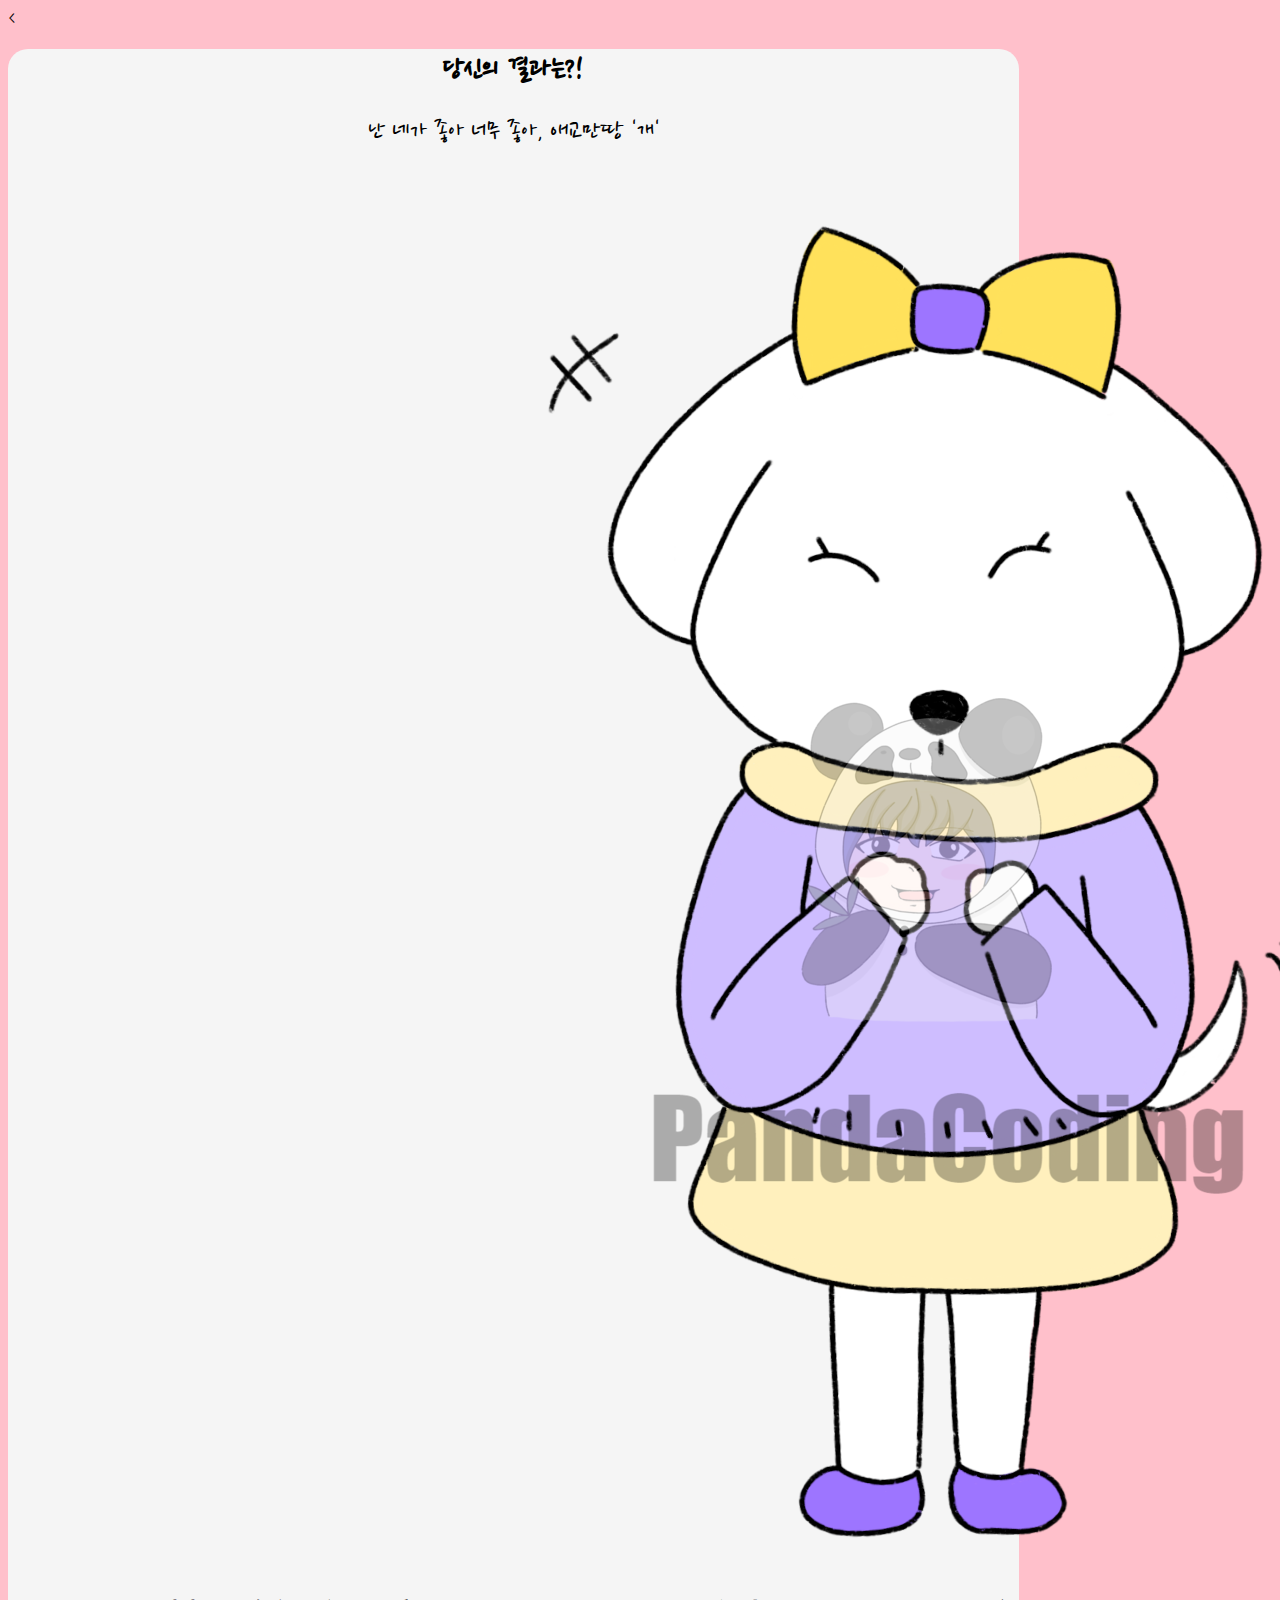
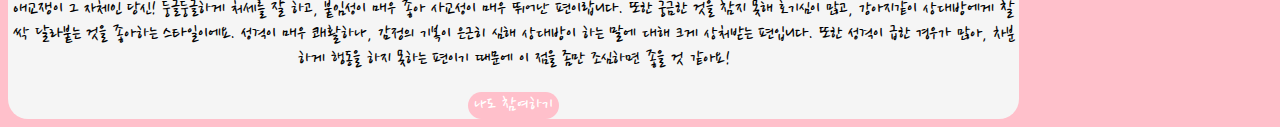
<file: #4. Share Page/page/result-10.html>
<!DOCTYPE html>
<html lang="ko" dir="ltr">
  <head>
    <  <meta charset="utf-8">
      <meta name="viewport" content="width=device-width, initial-scale=1">
      <meta name="author" content="PandaCoding">
      <meta name="keywords" content="십이간지 연애유형">
      <meta name="description" content="십이간지 연애유형">

      <!-- sns share -->
      <meta property="og:url" content="https://twelvelovetype.netlify.app" />
      <meta property="og:title" content="십이간지 연애유형" />
      <meta property="og:type" content="website" />
      <meta property="og:image" content="../img/share.png" />
      <meta property="og:description" content="십이간지로 알아보는 연애유형" />

      <!--favicon-->
      <link rel="shortcut icon" href="../img/favicon.ico">
      <link rel="apple-touch-icon-precomposed" href="../img/favicon.ico" />

      <title>십이간지 연애유형</title>
      <link href="https://cdn.jsdelivr.net/npm/bootstrap@5.0.0-beta2/dist/css/bootstrap.min.css" rel="stylesheet" integrity="sha384-BmbxuPwQa2lc/FVzBcNJ7UAyJxM6wuqIj61tLrc4wSX0szH/Ev+nYRRuWlolflfl" crossorigin="anonymous">
      <link rel="preconnect" href="https://fonts.gstatic.com">
      <link href="https://fonts.googleapis.com/css2?family=Nanum+Pen+Script&display=swap" rel="stylesheet">
      <link rel="stylesheet" href="../css/default.css">
      <link rel="stylesheet" href="../css/result.css">
  </head>
  <body>
    <section id="shareResult" class="mx-auto my-5 py-5 px-3">
      <h1>당신의 결과는?!</h1>
      <div class="resultname">
        <p>난 네가 좋아 너무 좋아, 애교만땅 '개'</p>
      </div>
      <div id="resultImg" class="my-3 col-lg-6 col-md-8 col-sm-10 col-12 mx-auto">
        <img src="../img/image-10.png" alt="0" class="img-fluid">
      </div>
      <div class="resultDesc">
        <p>애교쟁이 그 자체인 당신! 둥글둥글하게 처세를 잘 하고, 붙임성이 매우 좋아 사교성이 매우 뛰어난 편이랍니다. 또한 궁금한 것을 참지 못해 호기심이 많고, 강아지같이 상대방에게 찰싹 달라붙는 것을 좋아하는 스타일이에요. 성격이 매우 쾌활하나, 감정의 기복이 은근히 심해 상대방이 하는 말에 대해 크게 상처받는 편입니다. 또한 성격이 급한 경우가 많아, 차분하게 행동을 하지 못하는 편이기 때문에 이 점을 좀만 조심하면 좋을 것 같아요!</p>
      </div>
      <script type="text/javascript">
        function moveHome(){
          location.href = "/index.html";
        }
      </script>
      <button type="button" class="gohome mt-3 py-2 px-3" onclick="js:moveHome()">나도 참여하기</button>
    </section>
  </body>
</html>
</file>
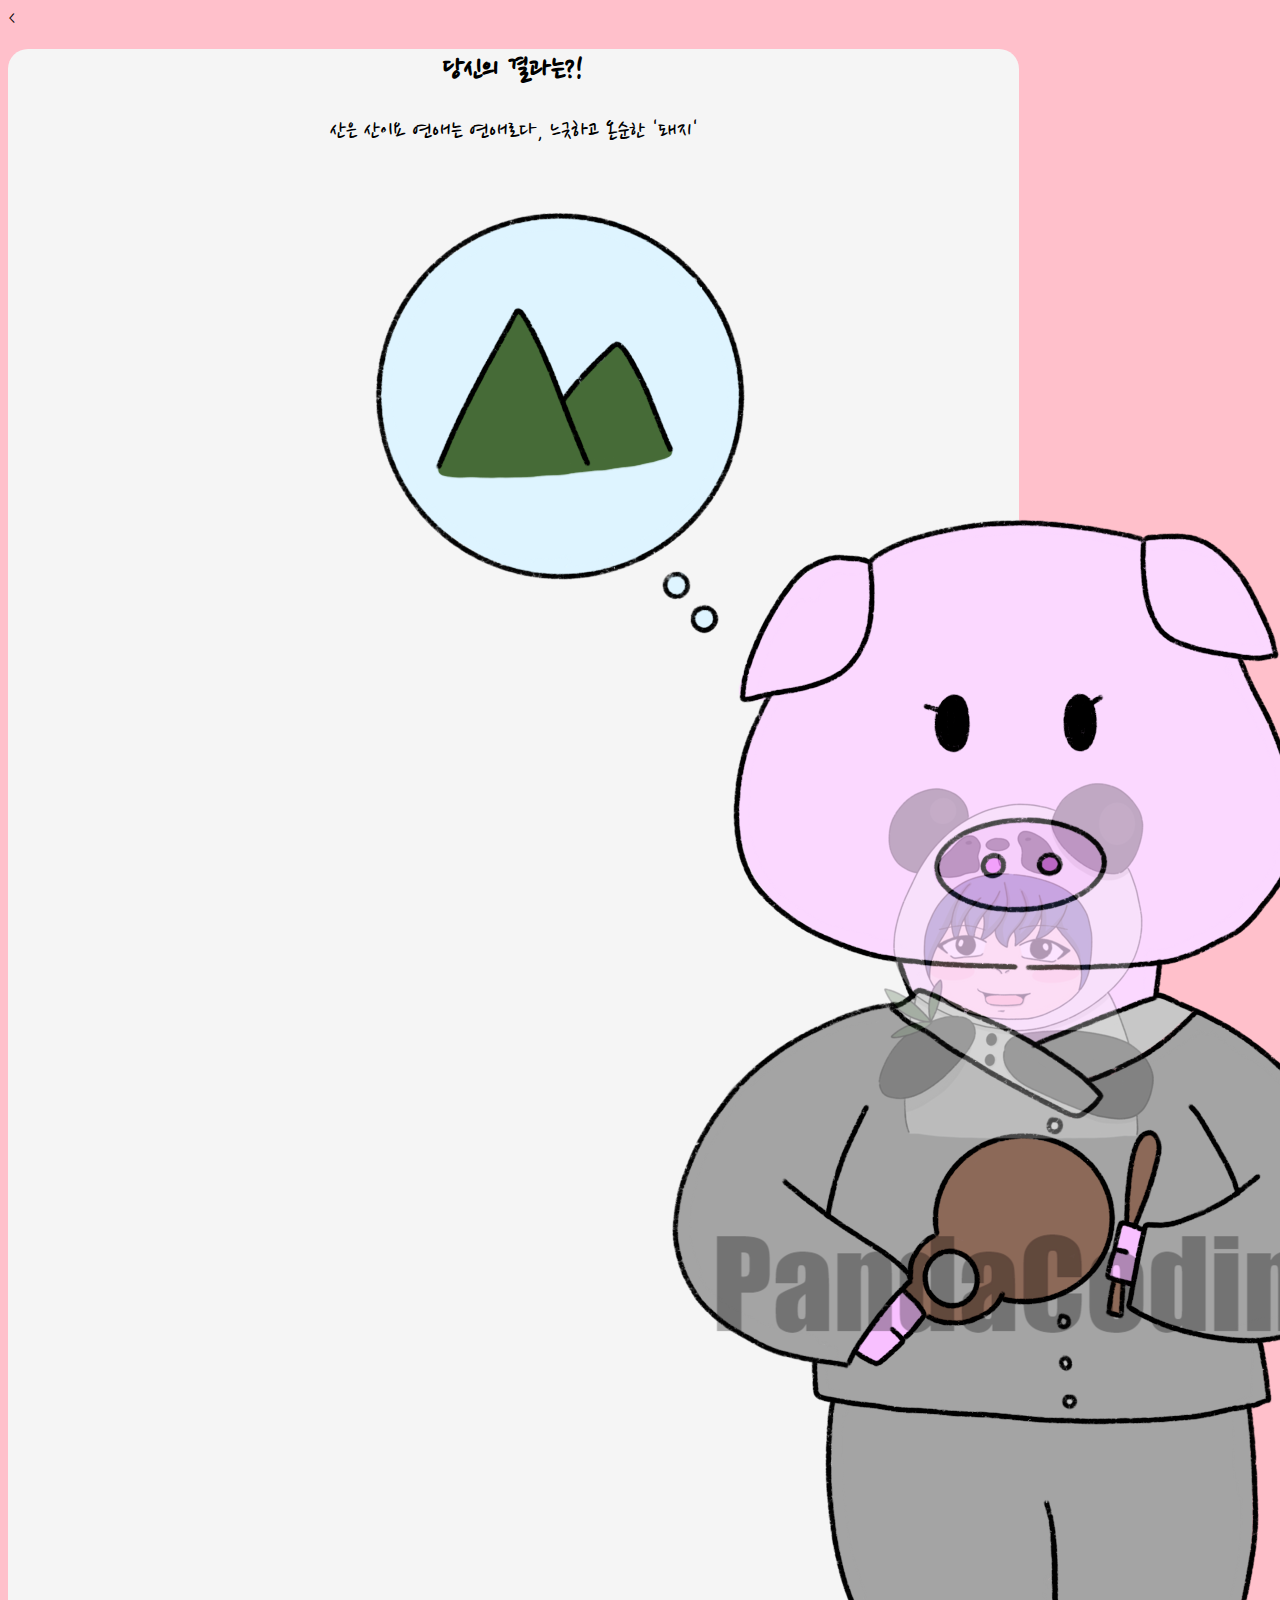
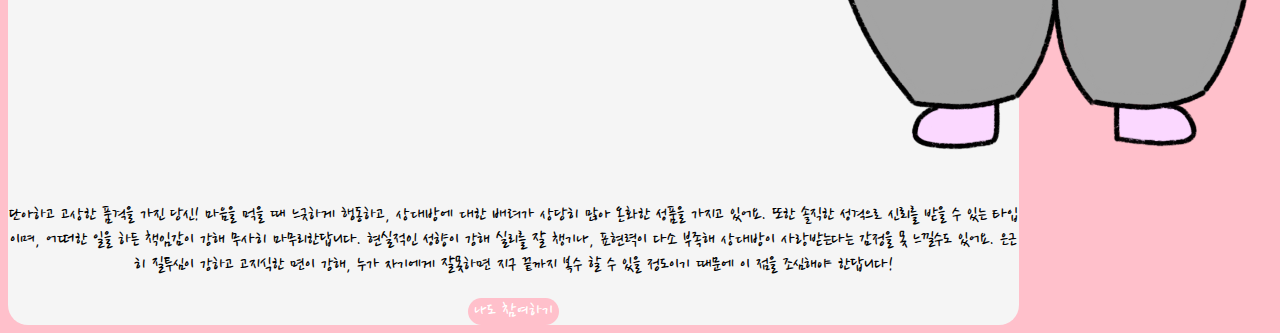
<file: #4. Share Page/page/result-11.html>
<!DOCTYPE html>
<html lang="ko" dir="ltr">
  <head>
    <  <meta charset="utf-8">
      <meta name="viewport" content="width=device-width, initial-scale=1">
      <meta name="author" content="PandaCoding">
      <meta name="keywords" content="십이간지 연애유형">
      <meta name="description" content="십이간지 연애유형">

      <!-- sns share -->
      <meta property="og:url" content="https://twelvelovetype.netlify.app" />
      <meta property="og:title" content="십이간지 연애유형" />
      <meta property="og:type" content="website" />
      <meta property="og:image" content="../img/share.png" />
      <meta property="og:description" content="십이간지로 알아보는 연애유형" />

      <!--favicon-->
      <link rel="shortcut icon" href="../img/favicon.ico">
      <link rel="apple-touch-icon-precomposed" href="../img/favicon.ico" />

      <title>십이간지 연애유형</title>
      <link href="https://cdn.jsdelivr.net/npm/bootstrap@5.0.0-beta2/dist/css/bootstrap.min.css" rel="stylesheet" integrity="sha384-BmbxuPwQa2lc/FVzBcNJ7UAyJxM6wuqIj61tLrc4wSX0szH/Ev+nYRRuWlolflfl" crossorigin="anonymous">
      <link rel="preconnect" href="https://fonts.gstatic.com">
      <link href="https://fonts.googleapis.com/css2?family=Nanum+Pen+Script&display=swap" rel="stylesheet">
      <link rel="stylesheet" href="../css/default.css">
      <link rel="stylesheet" href="../css/result.css">
  </head>
  <body>
    <section id="shareResult" class="mx-auto my-5 py-5 px-3">
      <h1>당신의 결과는?!</h1>
      <div class="resultname">
        <p>산은 산이요 연애는 연애로다, 느긋하고 온순한 '돼지'</p>
      </div>
      <div id="resultImg" class="my-3 col-lg-6 col-md-8 col-sm-10 col-12 mx-auto">
        <img src="../img/image-11.png" alt="0" class="img-fluid">
      </div>
      <div class="resultDesc">
        <p>단아하고 고상한 품격을 가진 당신! 마음을 먹을 때 느긋하게 행동하고, 상대방에 대한 배려가 상당히 많아 온화한 성품을 가지고 있어요. 또한 솔직한 성격으로 신뢰를 받을 수 있는 타입이며, 어떠한 일을 하든 책임감이 강해 무사히 마무리한답니다. 현실적인 성향이 강해 실리를 잘 챙기나, 표현력이 다소 부족해 상대방이 사랑받는다는 감정을 못 느낄수도 있어요. 은근히 질투심이 강하고 고지식한 면이 강해, 누가 자기에게 잘못하면 지구 끝까지 복수 할 수 있을 정도이기 때문에 이 점을 조심해야 한답니다!</p>
      </div>
      <script type="text/javascript">
        function moveHome(){
          location.href = "/index.html";
        }
      </script>
      <button type="button" class="gohome mt-3 py-2 px-3" onclick="js:moveHome()">나도 참여하기</button>
    </section>
  </body>
</html>
</file>
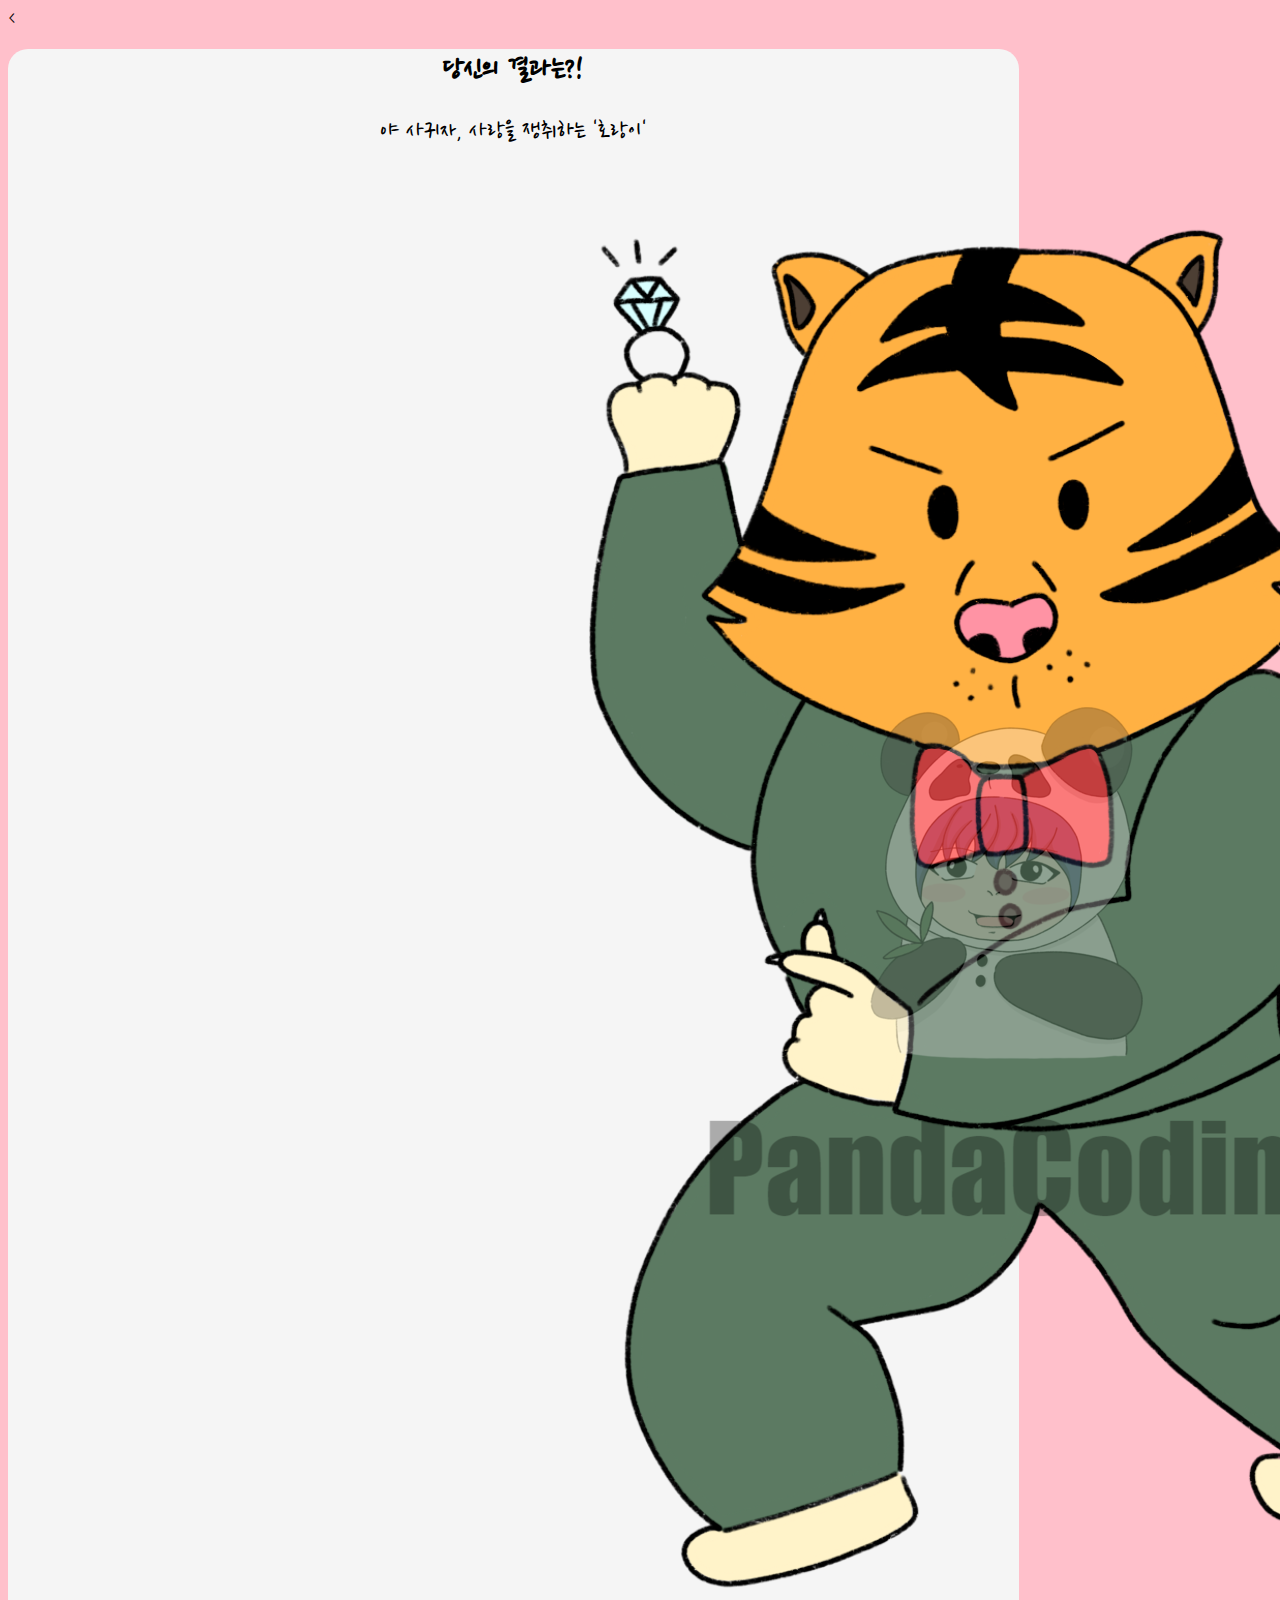
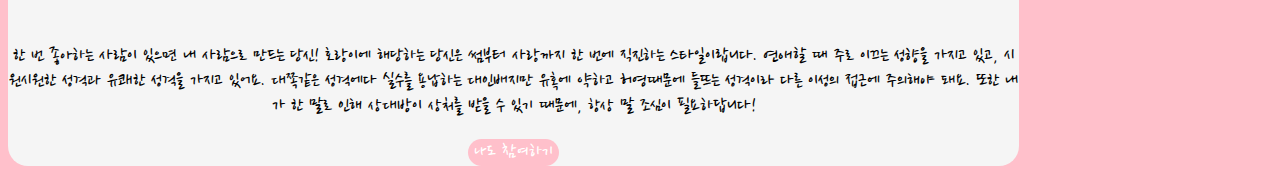
<file: #4. Share Page/page/result-2.html>
<!DOCTYPE html>
<html lang="ko" dir="ltr">
  <head>
    <  <meta charset="utf-8">
      <meta name="viewport" content="width=device-width, initial-scale=1">
      <meta name="author" content="PandaCoding">
      <meta name="keywords" content="십이간지 연애유형">
      <meta name="description" content="십이간지 연애유형">

      <!-- sns share -->
      <meta property="og:url" content="https://twelvelovetype.netlify.app" />
      <meta property="og:title" content="십이간지 연애유형" />
      <meta property="og:type" content="website" />
      <meta property="og:image" content="../img/share.png" />
      <meta property="og:description" content="십이간지로 알아보는 연애유형" />

      <!--favicon-->
      <link rel="shortcut icon" href="../img/favicon.ico">
      <link rel="apple-touch-icon-precomposed" href="../img/favicon.ico" />

      <title>십이간지 연애유형</title>
      <link href="https://cdn.jsdelivr.net/npm/bootstrap@5.0.0-beta2/dist/css/bootstrap.min.css" rel="stylesheet" integrity="sha384-BmbxuPwQa2lc/FVzBcNJ7UAyJxM6wuqIj61tLrc4wSX0szH/Ev+nYRRuWlolflfl" crossorigin="anonymous">
      <link rel="preconnect" href="https://fonts.gstatic.com">
      <link href="https://fonts.googleapis.com/css2?family=Nanum+Pen+Script&display=swap" rel="stylesheet">
      <link rel="stylesheet" href="../css/default.css">
      <link rel="stylesheet" href="../css/result.css">
  </head>
  <body>
    <section id="shareResult" class="mx-auto my-5 py-5 px-3">
      <h1>당신의 결과는?!</h1>
      <div class="resultname">
        <p>야 사귀자, 사랑을 쟁취하는 '호랑이'</p>
      </div>
      <div id="resultImg" class="my-3 col-lg-6 col-md-8 col-sm-10 col-12 mx-auto">
        <img src="../img/image-2.png" alt="0" class="img-fluid">
      </div>
      <div class="resultDesc">
        <p>한 번 좋아하는 사람이 있으면 내 사람으로 만드는 당신! 호랑이에 해당하는 당신은 썸부터 사랑까지 한 번에 직진하는 스타일이랍니다. 연애할 때 주로 이끄는 성향을 가지고 있고, 시원시원한 성격과 유쾌한 성격을 가지고 있어요. 대쪽같은 성격에다 실수를 용납하는 대인배지만 유혹에 약하고 허영때문에 들뜨는 성격이라 다른 이성의 접근에 주의해야 돼요. 또한 내가 한 말로 인해 상대방이 상처를 받을 수 있기 때문에, 항상 말 조심이 필요하답니다!</p>
      </div>
      <script type="text/javascript">
        function moveHome(){
          location.href = "/index.html";
        }
      </script>
      <button type="button" class="gohome mt-3 py-2 px-3" onclick="js:moveHome()">나도 참여하기</button>
    </section>
  </body>
</html>
</file>
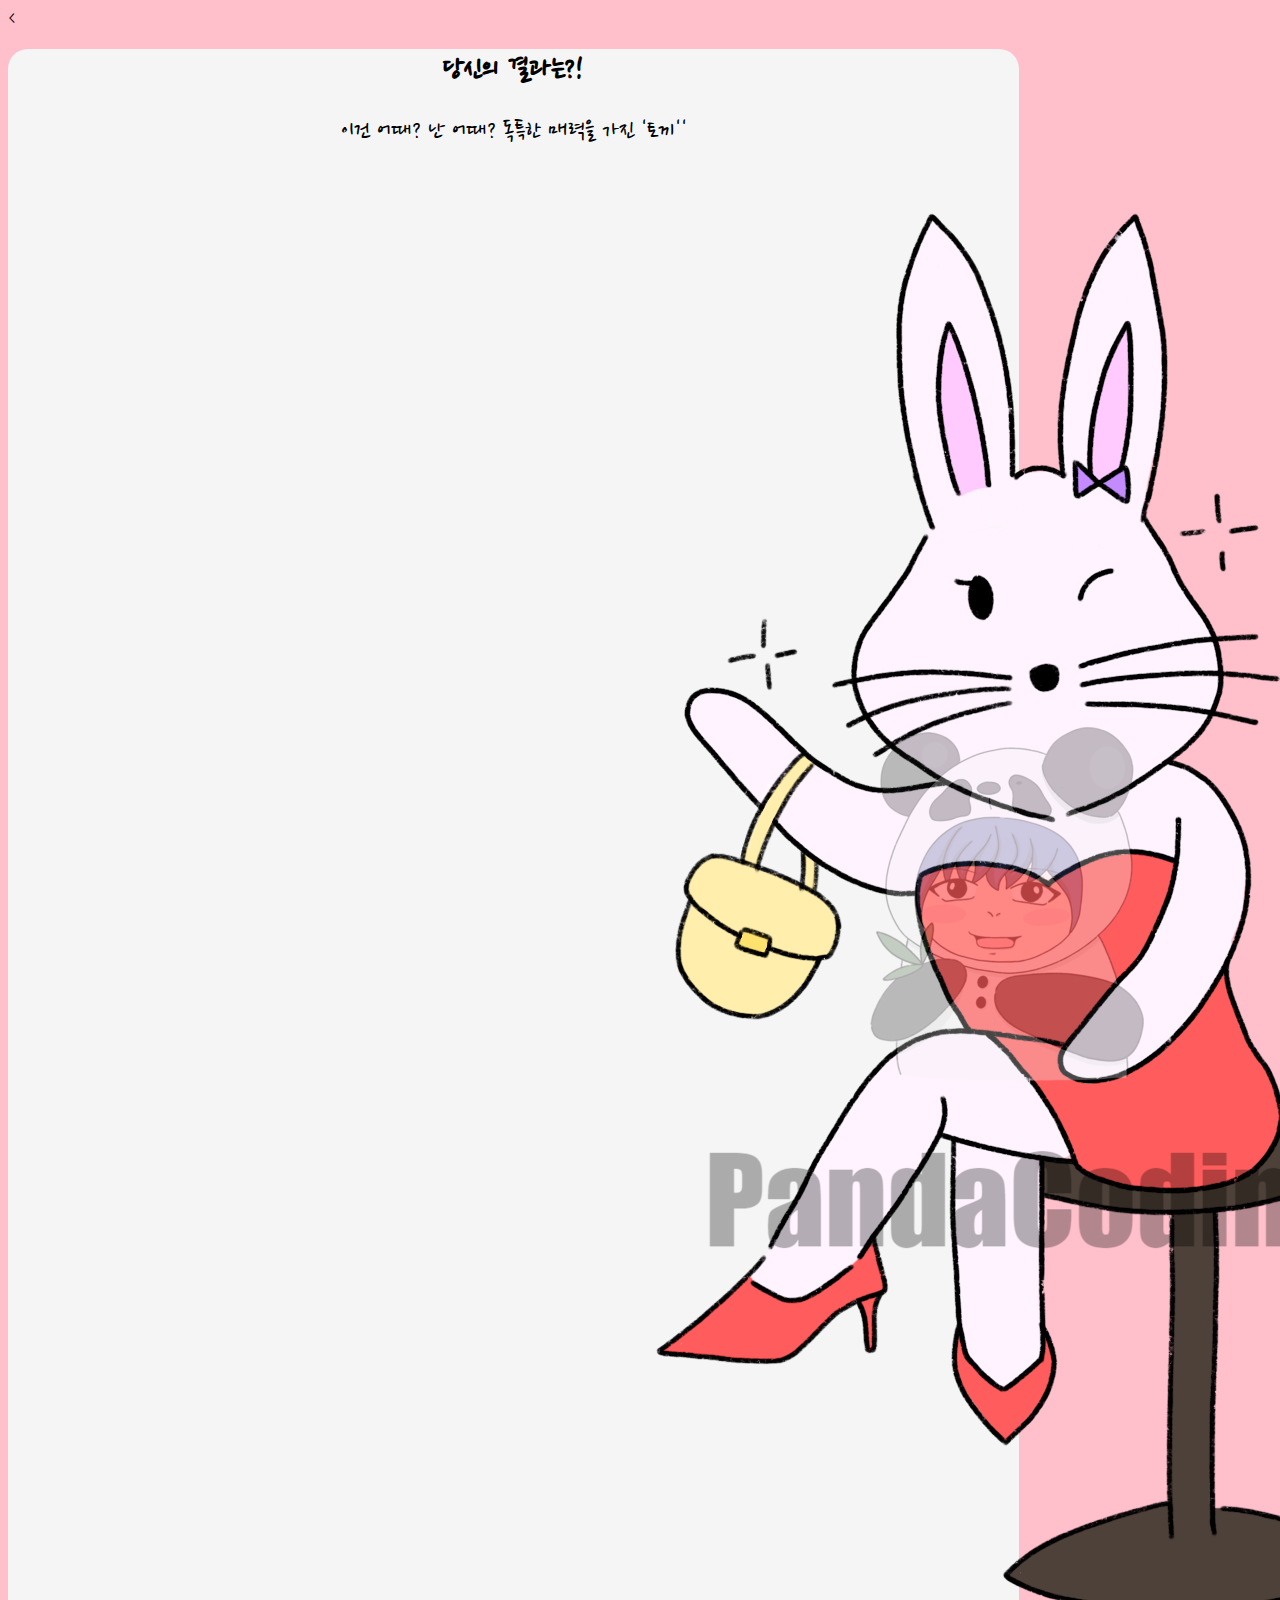
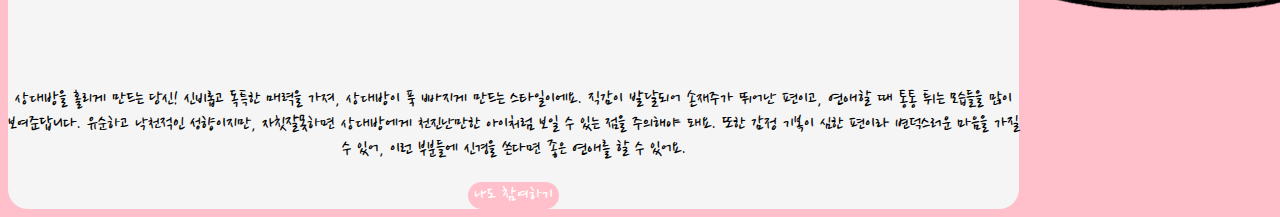
<file: #4. Share Page/page/result-3.html>
<!DOCTYPE html>
<html lang="ko" dir="ltr">
  <head>
    <  <meta charset="utf-8">
      <meta name="viewport" content="width=device-width, initial-scale=1">
      <meta name="author" content="PandaCoding">
      <meta name="keywords" content="십이간지 연애유형">
      <meta name="description" content="십이간지 연애유형">

      <!-- sns share -->
      <meta property="og:url" content="https://twelvelovetype.netlify.app" />
      <meta property="og:title" content="십이간지 연애유형" />
      <meta property="og:type" content="website" />
      <meta property="og:image" content="../img/share.png" />
      <meta property="og:description" content="십이간지로 알아보는 연애유형" />

      <!--favicon-->
      <link rel="shortcut icon" href="../img/favicon.ico">
      <link rel="apple-touch-icon-precomposed" href="../img/favicon.ico" />

      <title>십이간지 연애유형</title>
      <link href="https://cdn.jsdelivr.net/npm/bootstrap@5.0.0-beta2/dist/css/bootstrap.min.css" rel="stylesheet" integrity="sha384-BmbxuPwQa2lc/FVzBcNJ7UAyJxM6wuqIj61tLrc4wSX0szH/Ev+nYRRuWlolflfl" crossorigin="anonymous">
      <link rel="preconnect" href="https://fonts.gstatic.com">
      <link href="https://fonts.googleapis.com/css2?family=Nanum+Pen+Script&display=swap" rel="stylesheet">
      <link rel="stylesheet" href="../css/default.css">
      <link rel="stylesheet" href="../css/result.css">
  </head>
  <body>
    <section id="shareResult" class="mx-auto my-5 py-5 px-3">
      <h1>당신의 결과는?!</h1>
      <div class="resultname">
        <p>이건 어때? 난 어때? 독특한 매력을 가진 '토끼''</p>
      </div>
      <div id="resultImg" class="my-3 col-lg-6 col-md-8 col-sm-10 col-12 mx-auto">
        <img src="../img/image-3.png" alt="0" class="img-fluid">
      </div>
      <div class="resultDesc">
        <p>상대방을 홀리게 만드는 당신! 신비롭고 독특한 매력을 가져, 상대방이 푹 빠지게 만드는 스타일이에요. 직감이 발달되어 손재주가 뛰어난 편이고, 연애할 때 통통 튀는 모습들을 많이 보여준답니다. 유순하고 낙천적인 성향이지만, 자칫잘못하면 상대방에게 천진난만한 아이처럼 보일 수 있는 점을 주의해야 돼요. 또한 감정 기복이 심한 편이라 변덕스러운 마음을 가질 수 있어, 이런 부분들에 신경을 쓴다면 좋은 연애를 할 수 있어요.</p>
      </div>
      <script type="text/javascript">
        function moveHome(){
          location.href = "/index.html";
        }
      </script>
      <button type="button" class="gohome mt-3 py-2 px-3" onclick="js:moveHome()">나도 참여하기</button>
    </section>
  </body>
</html>
</file>
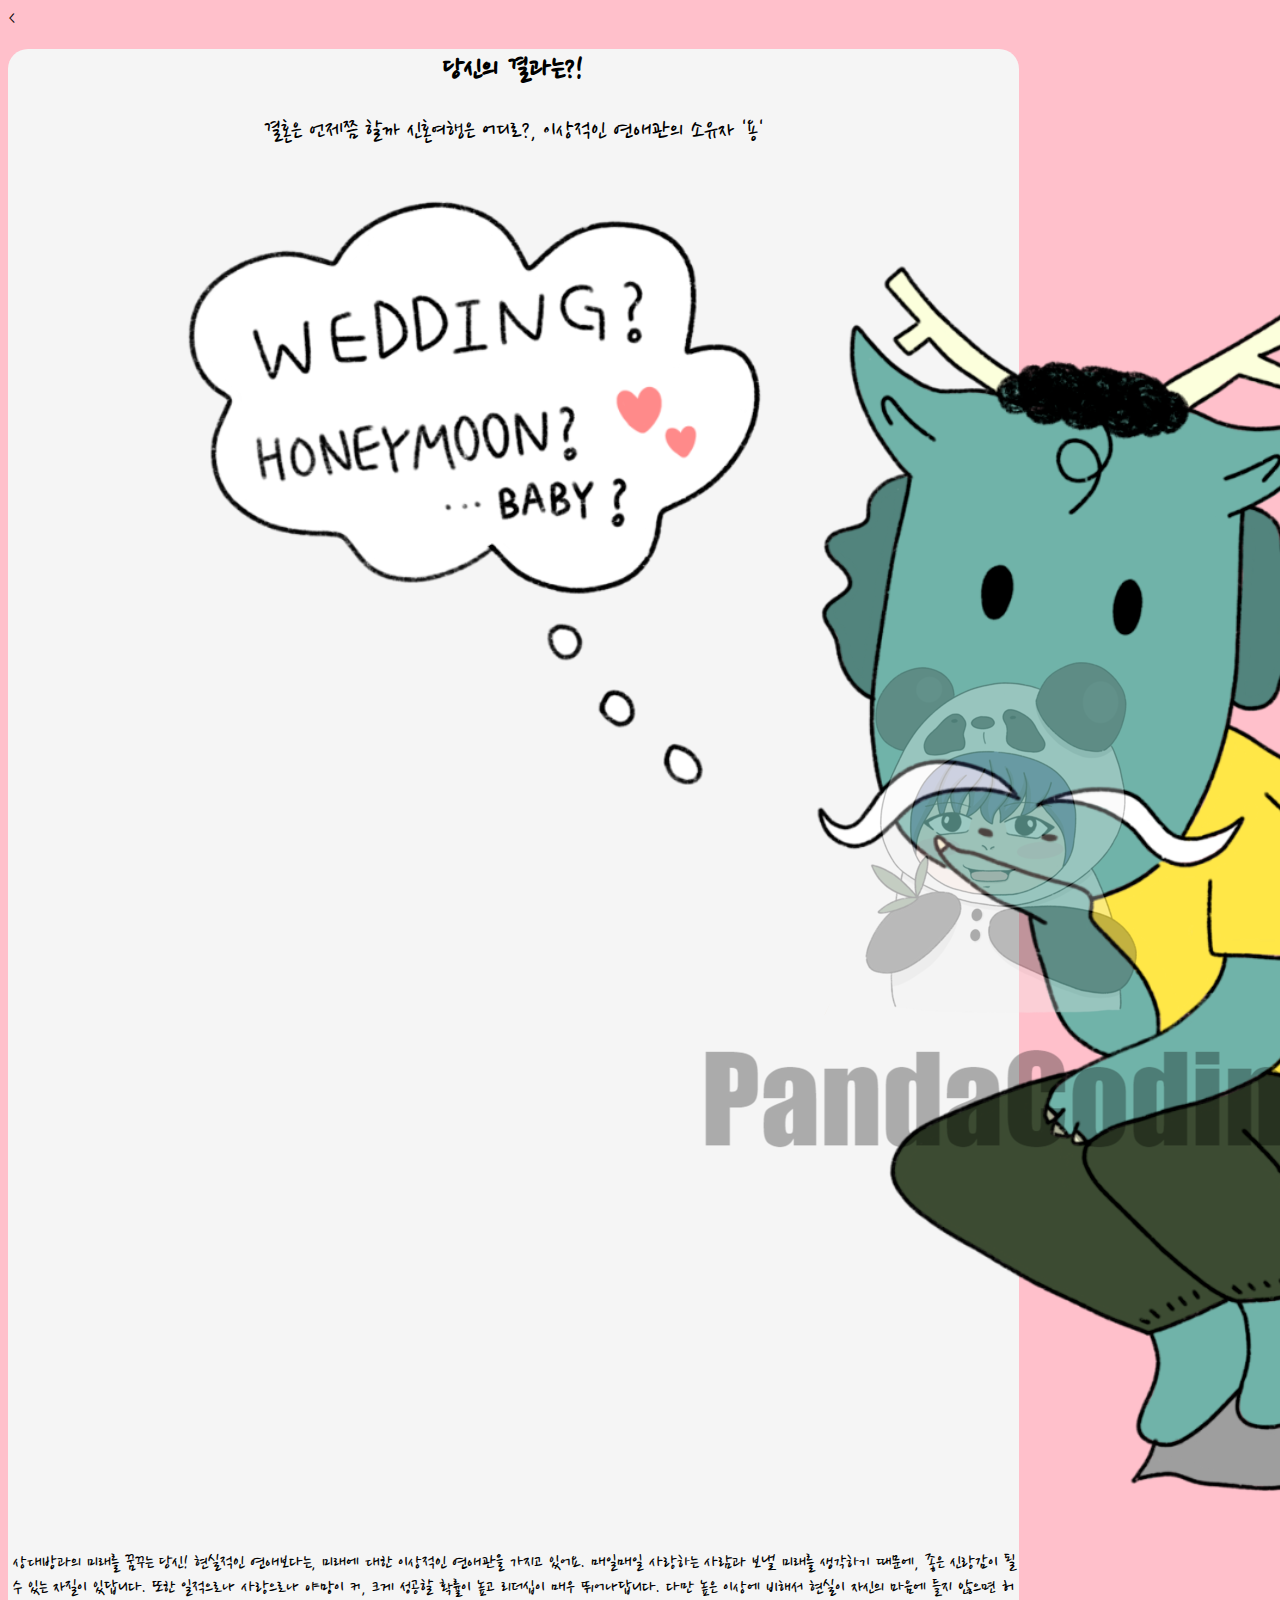
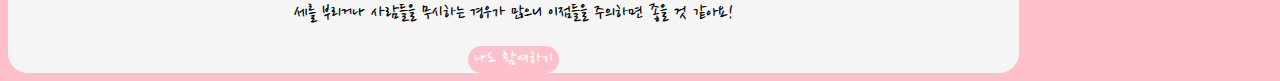
<file: #4. Share Page/page/result-4.html>
<!DOCTYPE html>
<html lang="ko" dir="ltr">
  <head>
    <  <meta charset="utf-8">
      <meta name="viewport" content="width=device-width, initial-scale=1">
      <meta name="author" content="PandaCoding">
      <meta name="keywords" content="십이간지 연애유형">
      <meta name="description" content="십이간지 연애유형">

      <!-- sns share -->
      <meta property="og:url" content="https://twelvelovetype.netlify.app" />
      <meta property="og:title" content="십이간지 연애유형" />
      <meta property="og:type" content="website" />
      <meta property="og:image" content="../img/share.png" />
      <meta property="og:description" content="십이간지로 알아보는 연애유형" />

      <!--favicon-->
      <link rel="shortcut icon" href="../img/favicon.ico">
      <link rel="apple-touch-icon-precomposed" href="../img/favicon.ico" />

      <title>십이간지 연애유형</title>
      <link href="https://cdn.jsdelivr.net/npm/bootstrap@5.0.0-beta2/dist/css/bootstrap.min.css" rel="stylesheet" integrity="sha384-BmbxuPwQa2lc/FVzBcNJ7UAyJxM6wuqIj61tLrc4wSX0szH/Ev+nYRRuWlolflfl" crossorigin="anonymous">
      <link rel="preconnect" href="https://fonts.gstatic.com">
      <link href="https://fonts.googleapis.com/css2?family=Nanum+Pen+Script&display=swap" rel="stylesheet">
      <link rel="stylesheet" href="../css/default.css">
      <link rel="stylesheet" href="../css/result.css">
  </head>
  <body>
    <section id="shareResult" class="mx-auto my-5 py-5 px-3">
      <h1>당신의 결과는?!</h1>
      <div class="resultname">
        <p>결혼은 언제쯤 할까 신혼여행은 어디로?, 이상적인 연애관의 소유자 '용'</p>
      </div>
      <div id="resultImg" class="my-3 col-lg-6 col-md-8 col-sm-10 col-12 mx-auto">
        <img src="../img/image-4.png" alt="0" class="img-fluid">
      </div>
      <div class="resultDesc">
        <p>상대방과의 미래를 꿈꾸는 당신! 현실적인 연애보다는, 미래에 대한 이상적인 연애관을 가지고 있어요. 매일매일 사랑하는 사람과 보낼 미래를 생각하기 때문에, 좋은 신랑감이 될 수 있는 자질이 있답니다. 또한 일적으로나 사랑으로나 야망이 커, 크게 성공할 확률이 높고 리더십이 매우 뛰어나답니다. 다만 높은 이상에 비해서 현실이 자신의 마음에 들지 않으면 허세를 부리거나 사람들을 무시하는 경우가 많으니 이점들을 주의하면 좋을 것 같아요!</p>
      </div>
      <script type="text/javascript">
        function moveHome(){
          location.href = "/index.html";
        }
      </script>
      <button type="button" class="gohome mt-3 py-2 px-3" onclick="js:moveHome()">나도 참여하기</button>
    </section>
  </body>
</html>
</file>
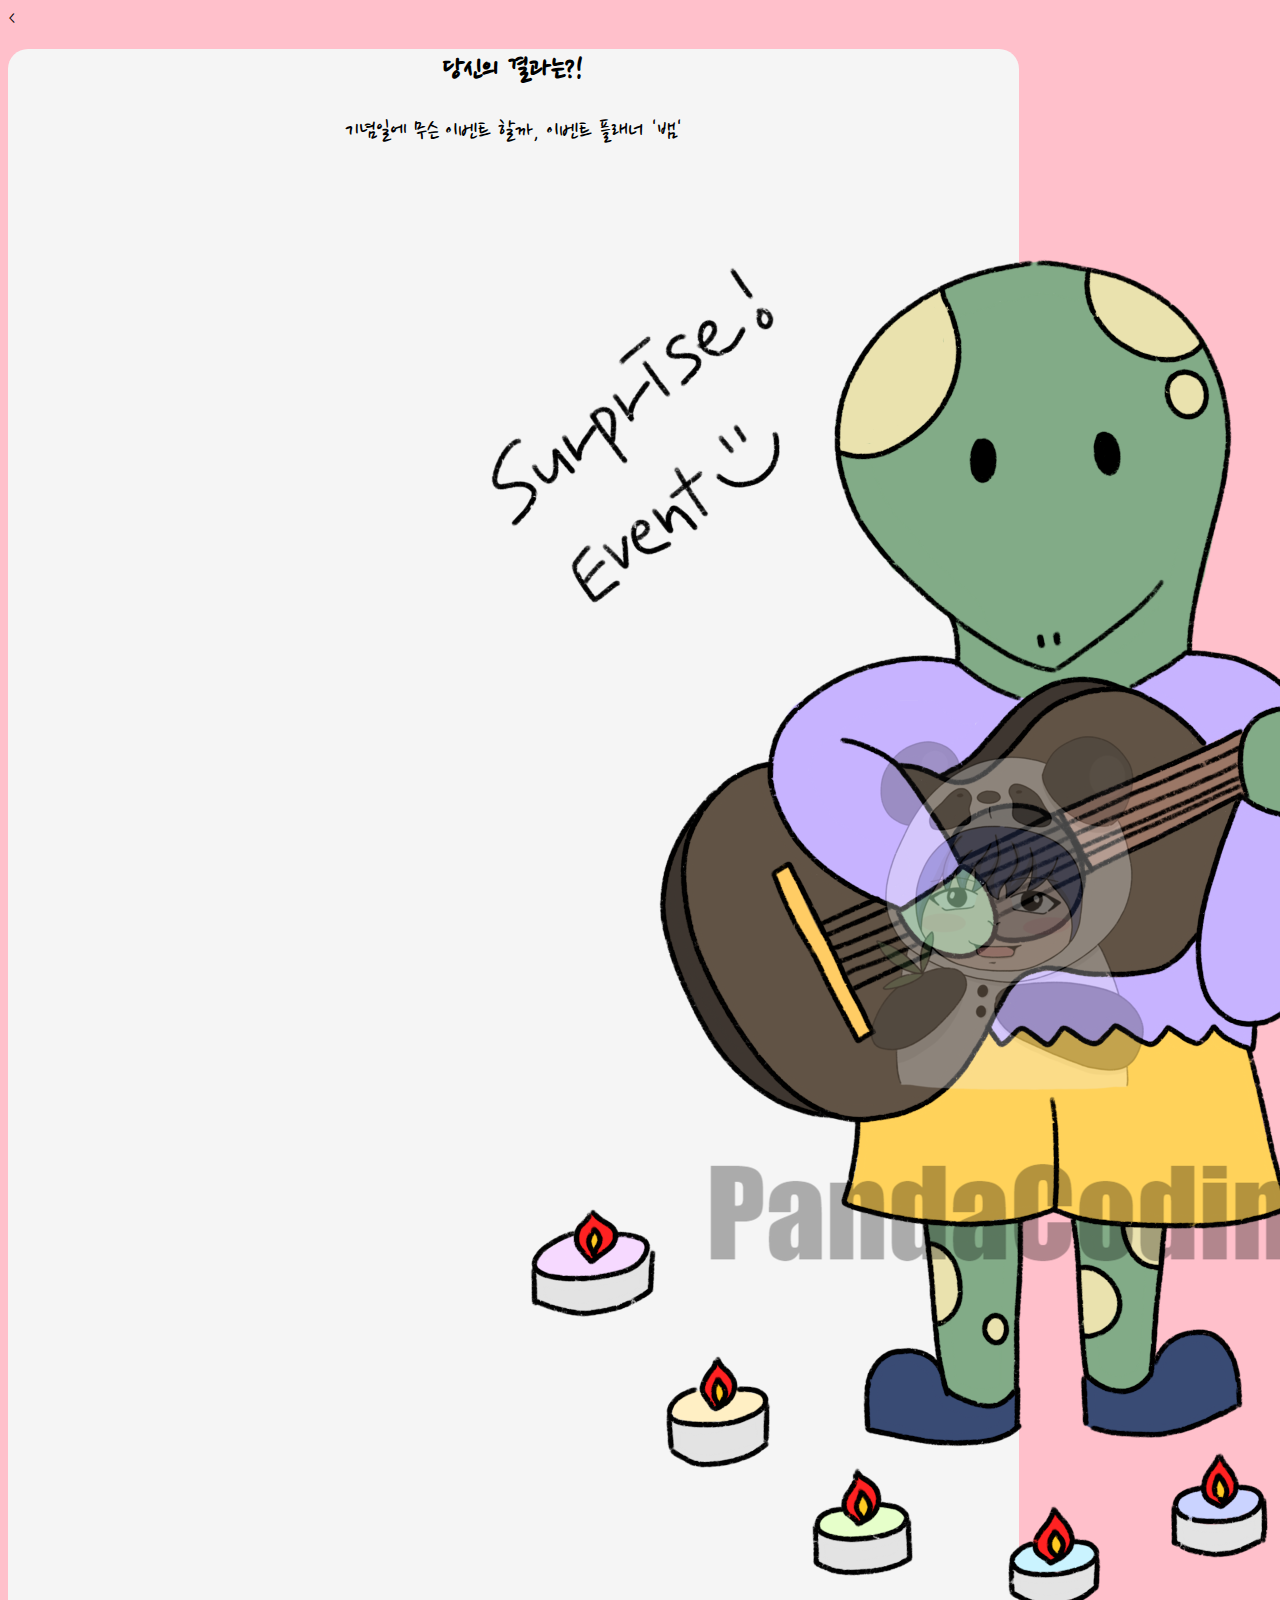
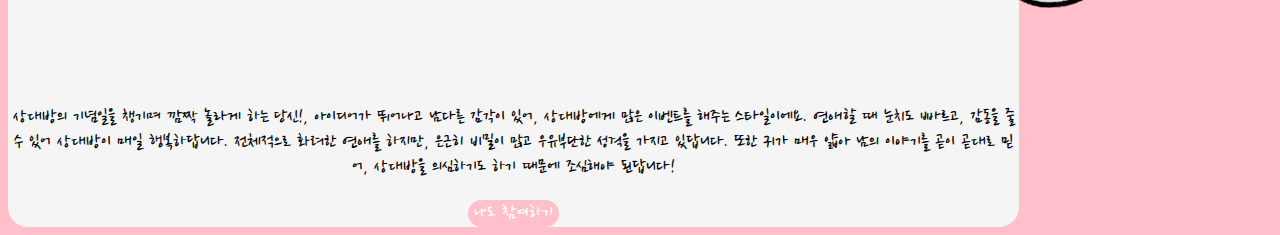
<file: #4. Share Page/page/result-5.html>
<!DOCTYPE html>
<html lang="ko" dir="ltr">
  <head>
    <  <meta charset="utf-8">
      <meta name="viewport" content="width=device-width, initial-scale=1">
      <meta name="author" content="PandaCoding">
      <meta name="keywords" content="십이간지 연애유형">
      <meta name="description" content="십이간지 연애유형">

      <!-- sns share -->
      <meta property="og:url" content="https://twelvelovetype.netlify.app" />
      <meta property="og:title" content="십이간지 연애유형" />
      <meta property="og:type" content="website" />
      <meta property="og:image" content="../img/share.png" />
      <meta property="og:description" content="십이간지로 알아보는 연애유형" />

      <!--favicon-->
      <link rel="shortcut icon" href="../img/favicon.ico">
      <link rel="apple-touch-icon-precomposed" href="../img/favicon.ico" />

      <title>십이간지 연애유형</title>
      <link href="https://cdn.jsdelivr.net/npm/bootstrap@5.0.0-beta2/dist/css/bootstrap.min.css" rel="stylesheet" integrity="sha384-BmbxuPwQa2lc/FVzBcNJ7UAyJxM6wuqIj61tLrc4wSX0szH/Ev+nYRRuWlolflfl" crossorigin="anonymous">
      <link rel="preconnect" href="https://fonts.gstatic.com">
      <link href="https://fonts.googleapis.com/css2?family=Nanum+Pen+Script&display=swap" rel="stylesheet">
      <link rel="stylesheet" href="../css/default.css">
      <link rel="stylesheet" href="../css/result.css">
  </head>
  <body>
    <section id="shareResult" class="mx-auto my-5 py-5 px-3">
      <h1>당신의 결과는?!</h1>
      <div class="resultname">
        <p>기념일에 무슨 이벤트 할까, 이벤트 플래너 '뱀'</p>
      </div>
      <div id="resultImg" class="my-3 col-lg-6 col-md-8 col-sm-10 col-12 mx-auto">
        <img src="../img/image-5.png" alt="0" class="img-fluid">
      </div>
      <div class="resultDesc">
        <p>상대방의 기념일을 챙기며 깜짝 놀라게 하는 당신!, 아이디어가 뛰어나고 남다른 감각이 있어, 상대방에게 많은 이벤트를 해주는 스타일이에요. 연애할 때 눈치도 빠르고, 감동을 줄 수 있어 상대방이 매일 행복하답니다. 전체적으로 화려한 연애를 하지만, 은근히 비밀이 많고 우유부단한 성격을 가지고 있답니다. 또한 귀가 매우 얇아 남의 이야기를 곧이 곧대로 믿어, 상대방을 의심하기도 하기 때문에 조심해야 된답니다!</p>
      </div>
      <script type="text/javascript">
        function moveHome(){
          location.href = "/index.html";
        }
      </script>
      <button type="button" class="gohome mt-3 py-2 px-3" onclick="js:moveHome()">나도 참여하기</button>
    </section>
  </body>
</html>
</file>
<file: #1. Main Page/css/default.css>
body{
  background-color: pink;
}

*{
  font-family: 'Nanum Pen Script', cursive;
}
</file>
<file: #1. Main Page/css/main.css>
#main{
  background-color: whitesmoke;
  width: 80%;
  text-align: center;
  border-radius: 20px;
}

p{
  font-size: 20px;
}
</file>
<file: #2. QnA Page/css/default.css>
body{
  background-color: pink;
}

*{
  font-family: 'Nanum Pen Script', cursive;
}
</file>
<file: #2. QnA Page/css/main.css>
#main{
  background-color: whitesmoke;
  width: 80%;
  text-align: center;
  border-radius: 20px;
}

p{
  font-size: 20px;
}
</file>
<file: #2. QnA Page/css/qna.css>
#qna {
  display: none;
}

.qBox {
  background-color: whitesmoke;
  text-align: center;
  border-radius: 20px;
  font-size: 24px;
  width: 80%
}

.answerList {
  background-color: whitesmoke;
  border-radius: 20px;
  display: block;
  width: 80%;
  border: 0px;
  font-size: 20px;
}

.answerList:hover, .answerList:focus {
  background-color: pink;
  color: whitesmoke;
}

.status {
  height: 20px;
  width: 80%;
  background-color: white;
  border-radius: 20px;
}

.statusBar {
  height: 100%;
  border-radius: 20px;
  /* Permalink - use to edit and share this gradient: https://colorzilla.com/gradient-editor/#febbbb+0,fe9090+52,ff5c5c+100;Red+3D+%231 */
  background: #febbbb;
  /* Old browsers */
  background: -moz-linear-gradient(top, #febbbb 0%, #fe9090 52%, #ff5c5c 100%);
  /* FF3.6-15 */
  background: -webkit-linear-gradient(top, #febbbb 0%, #fe9090 52%, #ff5c5c 100%);
  /* Chrome10-25,Safari5.1-6 */
  background: linear-gradient(to bottom, #febbbb 0%, #fe9090 52%, #ff5c5c 100%);
  /* W3C, IE10+, FF16+, Chrome26+, Opera12+, Safari7+ */
  filter: progid:DXImageTransform.Microsoft.gradient(startColorstr='#febbbb', endColorstr='#ff5c5c', GradientType=0);
  /* IE6-9 */
}
</file>
<file: #2. QnA Page/css/animation.css>
@keyframes fadeIn {
  from { opacity: 0; }
  to { opacity: 1; }
}

@keyframes fadeOut {
  from { opacity: 1; }
  to { opacity: 0; }
}

@-webkit-keyframes fadeIn {
  from { opacity: 0; }
  to { opacity: 1; }
}

@-webkit-keyframes fadeOut {
  from { opacity: 1; }
  to { opacity: 0; }
}

.fadeIn{
  animation: fadeIn;
  animation-duration: 0.5s;
}

.fadeOut{
  animation: fadeOut;
  animation-duration: 0.5s;
}
</file>
<file: #4. Share Page/css/default.css>
body{
  background-color: pink;
}

*{
  font-family: 'Nanum Pen Script', cursive;
}
</file>
<file: #4. Share Page/css/main.css>
#main{
  background-color: whitesmoke;
  width: 80%;
  text-align: center;
  border-radius: 20px;
}

p{
  font-size: 20px;
}
</file>
<file: #4. Share Page/css/qna.css>
#qna {
  display: none;
}

.qBox {
  background-color: whitesmoke;
  text-align: center;
  border-radius: 20px;
  font-size: 24px;
  width: 80%
}

.answerList {
  background-color: whitesmoke;
  border-radius: 20px;
  display: block;
  width: 80%;
  border: 0px;
  font-size: 20px;
}

.answerList:hover, .answerList:focus {
  background-color: pink;
  color: whitesmoke;
}

.status {
  height: 20px;
  width: 80%;
  background-color: white;
  border-radius: 20px;
}

.statusBar {
  height: 100%;
  border-radius: 20px;
  /* Permalink - use to edit and share this gradient: https://colorzilla.com/gradient-editor/#febbbb+0,fe9090+52,ff5c5c+100;Red+3D+%231 */
  background: #febbbb;
  /* Old browsers */
  background: -moz-linear-gradient(top, #febbbb 0%, #fe9090 52%, #ff5c5c 100%);
  /* FF3.6-15 */
  background: -webkit-linear-gradient(top, #febbbb 0%, #fe9090 52%, #ff5c5c 100%);
  /* Chrome10-25,Safari5.1-6 */
  background: linear-gradient(to bottom, #febbbb 0%, #fe9090 52%, #ff5c5c 100%);
  /* W3C, IE10+, FF16+, Chrome26+, Opera12+, Safari7+ */
  filter: progid:DXImageTransform.Microsoft.gradient(startColorstr='#febbbb', endColorstr='#ff5c5c', GradientType=0);
  /* IE6-9 */
}
</file>
<file: #4. Share Page/css/animation.css>
@keyframes fadeIn {
  from { opacity: 0; }
  to { opacity: 1; }
}

@keyframes fadeOut {
  from { opacity: 1; }
  to { opacity: 0; }
}

@-webkit-keyframes fadeIn {
  from { opacity: 0; }
  to { opacity: 1; }
}

@-webkit-keyframes fadeOut {
  from { opacity: 1; }
  to { opacity: 0; }
}

.fadeIn{
  animation: fadeIn;
  animation-duration: 0.5s;
}

.fadeOut{
  animation: fadeOut;
  animation-duration: 0.5s;
}
</file>
<file: #4. Share Page/css/result.css>
#result{
  display: none;
  background-color: whitesmoke;
  width: 80%;
  text-align: center;
  border-radius: 20px;
}

#shareResult{
  background-color: whitesmoke;
  width: 80%;
  text-align: center;
  border-radius: 20px;
}

.resultname{
  font-size: 26px;
}

.resultDesc{
  font-size: 20px;
}

.kakao{
  color: white;
  background-color: #FEE500;
  font-size: 20px;
  border: 0px;
  border-radius: 20px;
}

.kakao:hover, .kakao:focus {
  background-color: whitesmoke;
  color: #FEE500;
}

.gohome{
  color: white;
  background-color: pink;
  font-size: 20px;
  border: 0px;
  border-radius: 20px;
}

.gohome:hover, .gohome:focus {
  background-color: whitesmoke;
  color: pink;
}
</file>
<file: #5. Img Version/css/default.css>
body{
  background-color: pink;
}

*{
  font-family: 'Nanum Pen Script', cursive;
}
</file>
<file: #5. Img Version/css/main.css>
#main{
  background-color: whitesmoke;
  width: 80%;
  text-align: center;
  border-radius: 20px;
}

p{
  font-size: 20px;
}
</file>
<file: #5. Img Version/css/qna.css>
#qna {
  display: none;
}

.qBox {
  background-color: whitesmoke;
  text-align: center;
  border-radius: 20px;
  font-size: 24px;
  width: 80%
}

.answerList {
  background-color: whitesmoke;
  border-radius: 20px;
  display: block;
  width: 80%;
  border: 0px;
  font-size: 20px;
}

.answerList:hover, .answerList:focus {
  background-color: pink;
  color: whitesmoke;
}

.status {
  height: 20px;
  width: 80%;
  background-color: white;
  border-radius: 20px;
}

.statusBar {
  height: 100%;
  border-radius: 20px;
  /* Permalink - use to edit and share this gradient: https://colorzilla.com/gradient-editor/#febbbb+0,fe9090+52,ff5c5c+100;Red+3D+%231 */
  background: #febbbb;
  /* Old browsers */
  background: -moz-linear-gradient(top, #febbbb 0%, #fe9090 52%, #ff5c5c 100%);
  /* FF3.6-15 */
  background: -webkit-linear-gradient(top, #febbbb 0%, #fe9090 52%, #ff5c5c 100%);
  /* Chrome10-25,Safari5.1-6 */
  background: linear-gradient(to bottom, #febbbb 0%, #fe9090 52%, #ff5c5c 100%);
  /* W3C, IE10+, FF16+, Chrome26+, Opera12+, Safari7+ */
  filter: progid:DXImageTransform.Microsoft.gradient(startColorstr='#febbbb', endColorstr='#ff5c5c', GradientType=0);
  /* IE6-9 */
}

.answerBox{
  width: 80%;
}
</file>
<file: #5. Img Version/css/animation.css>
@keyframes fadeIn {
  from { opacity: 0; }
  to { opacity: 1; }
}

@keyframes fadeOut {
  from { opacity: 1; }
  to { opacity: 0; }
}

@-webkit-keyframes fadeIn {
  from { opacity: 0; }
  to { opacity: 1; }
}

@-webkit-keyframes fadeOut {
  from { opacity: 1; }
  to { opacity: 0; }
}

.fadeIn{
  animation: fadeIn;
  animation-duration: 1s;
}

.fadeOut{
  animation: fadeOut;
  animation-duration: 1s;
}
</file>
<file: #5. Img Version/css/result.css>
#result{
  display: none;
  background-color: whitesmoke;
  width: 80%;
  text-align: center;
  border-radius: 20px;
}

#shareResult{
  background-color: whitesmoke;
  width: 80%;
  text-align: center;
  border-radius: 20px;
}

.resultname{
  font-size: 26px;
}

.resultDesc{
  font-size: 20px;
}

.kakao{
  color: white;
  background-color: #FEE500;
  font-size: 20px;
  border: 0px;
  border-radius: 20px;
}

.kakao:hover, .kakao:focus {
  background-color: whitesmoke;
  color: #FEE500;
}

.gohome{
  color: white;
  background-color: pink;
  font-size: 20px;
  border: 0px;
  border-radius: 20px;
}

.gohome:hover, .gohome:focus {
  background-color: whitesmoke;
  color: pink;
}
</file>
<file: code/css/default.css>
body{
    background-color: pink;
}

*{
    font-family: 'Nanum Pen Script', cursive;
  }
</file>
<file: code/css/main.css>
#main{
    background-color: whitesmoke ;
    width: 80%;
    text-align: center ;
    border-radius: 20px;
}

p{
    font-size: 20px;
}
</file>
<file: code/css/qna.css>
#qna{
    display: none;
}

.qBox{
    background-color: whitesmoke;
    text-align: center;
    border-radius: 20px;
    font-size: 20px;
    width: 80%;
}

.answerList{
    background-color: whitesmoke;
    border-radius: 20px;
    display: block;
    width: 100%;
    border: 0px;
    width: 80%;
}

.answerList:hover, .answerList:focus {
    background-color: pink;
    color: whitesmoke;
}

.fadeIn{
    animation: fadeIn;
    animation-duration: 1s;
}

.fadeOut{
    animation: fadeOut;
    animation-duration: 1s;
}

.status{
    height: 30px;
    width: 80%;
    background-color: white;
}

.statusBar{
    height: 100%;
    background-color: red;
}
</file>
<file: code/css/result.css>
#result{
    display: none;
}
</file>
<file: code/css/animation.css>
@keyframes fadeIn {
    from { opacity: 0; }
    to { opacity: 1; }
  }
  
  @keyframes fadeOut {
    from { opacity: 1; }
    to { opacity: 0; }
  }
  
  @-webkit-keyframes fadeIn {
    from { opacity: 0; }
    to { opacity: 1; }
  }
  
  @-webkit-keyframes fadeOut {
    from { opacity: 1; }
    to { opacity: 0; }
  }
</file>
